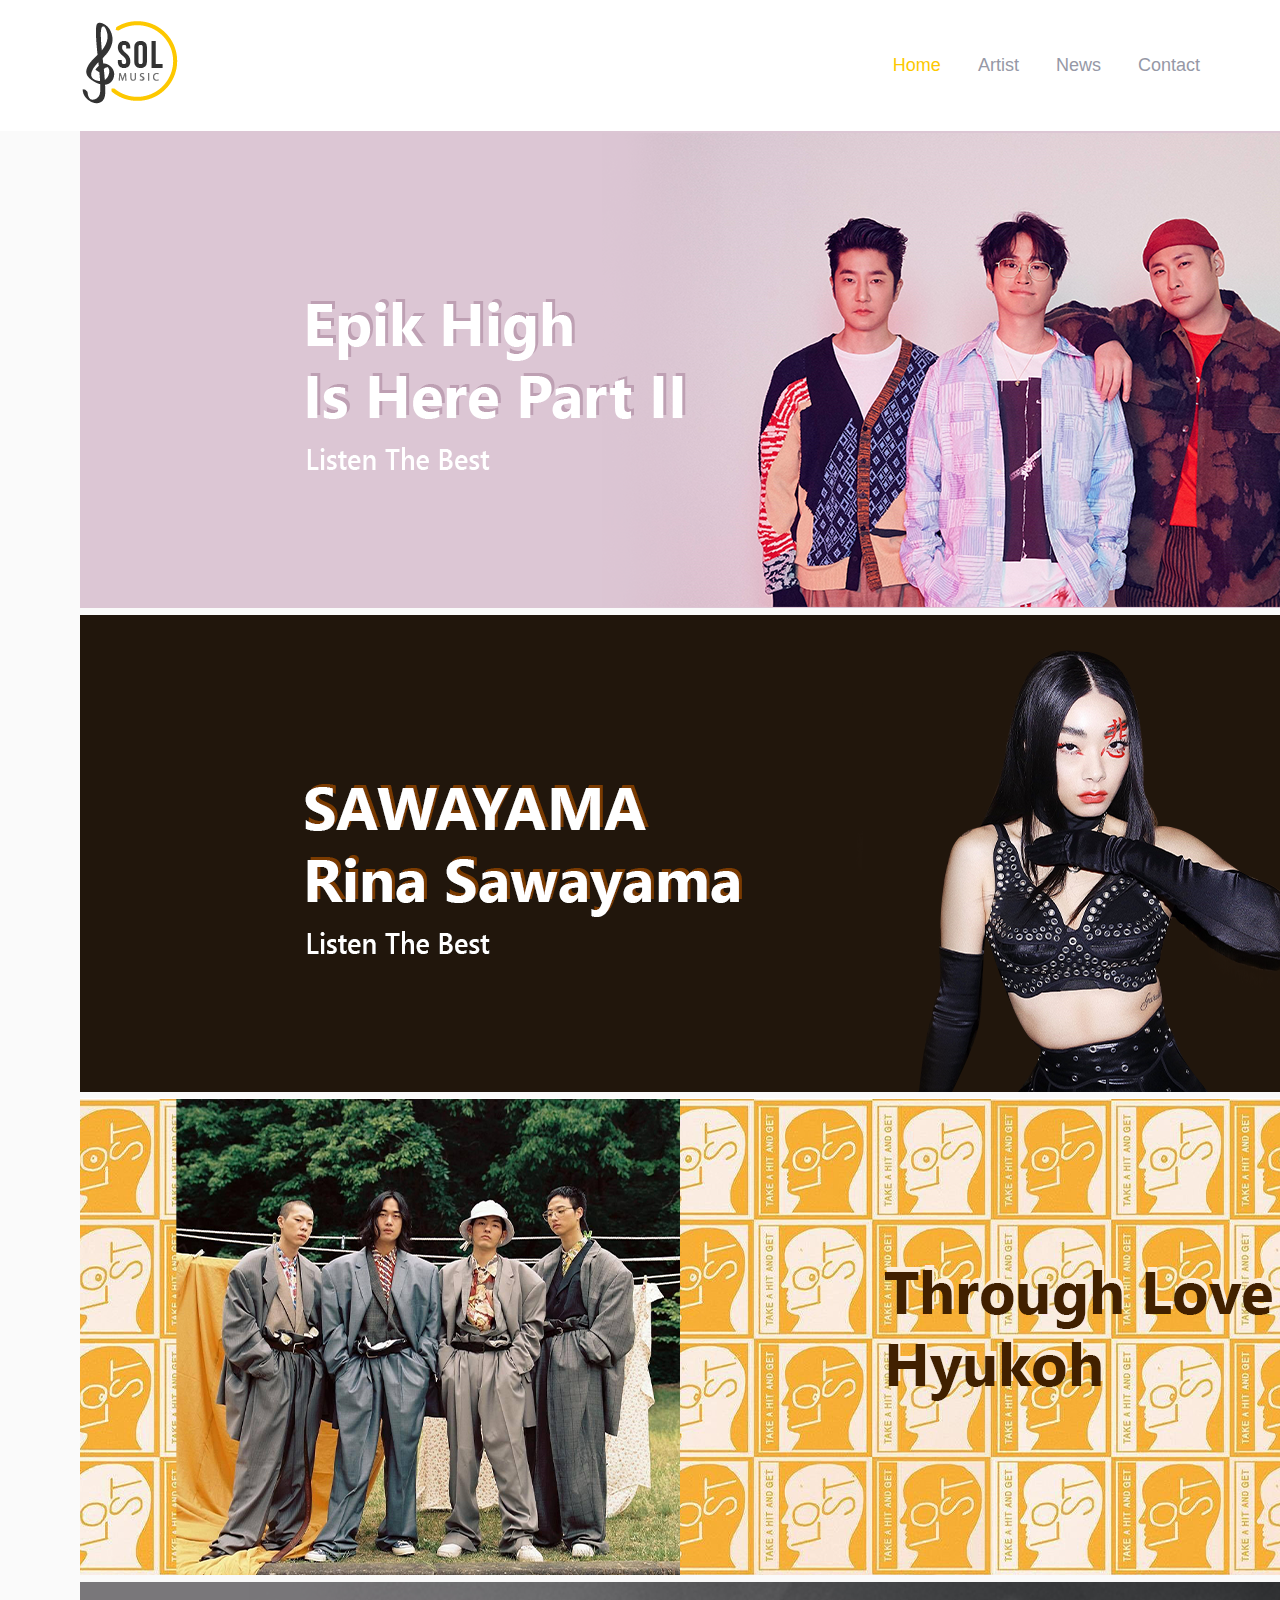
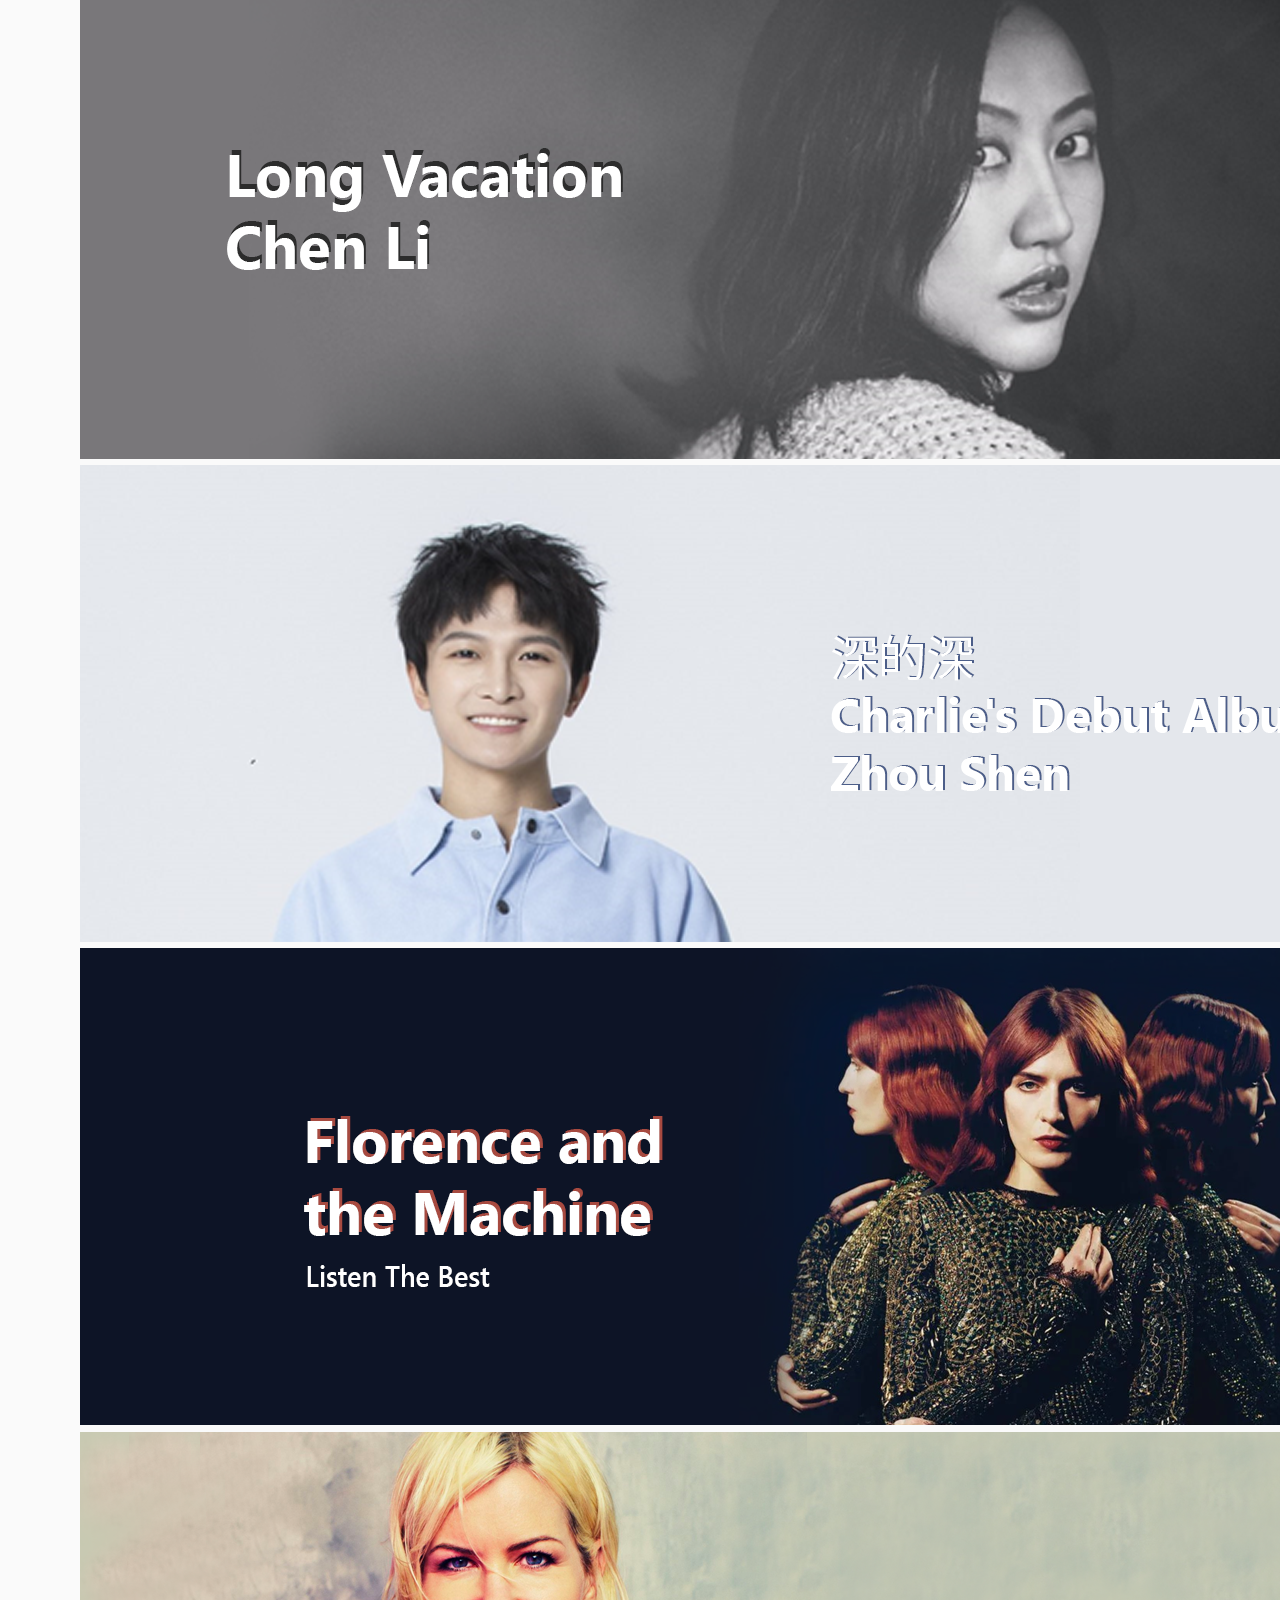
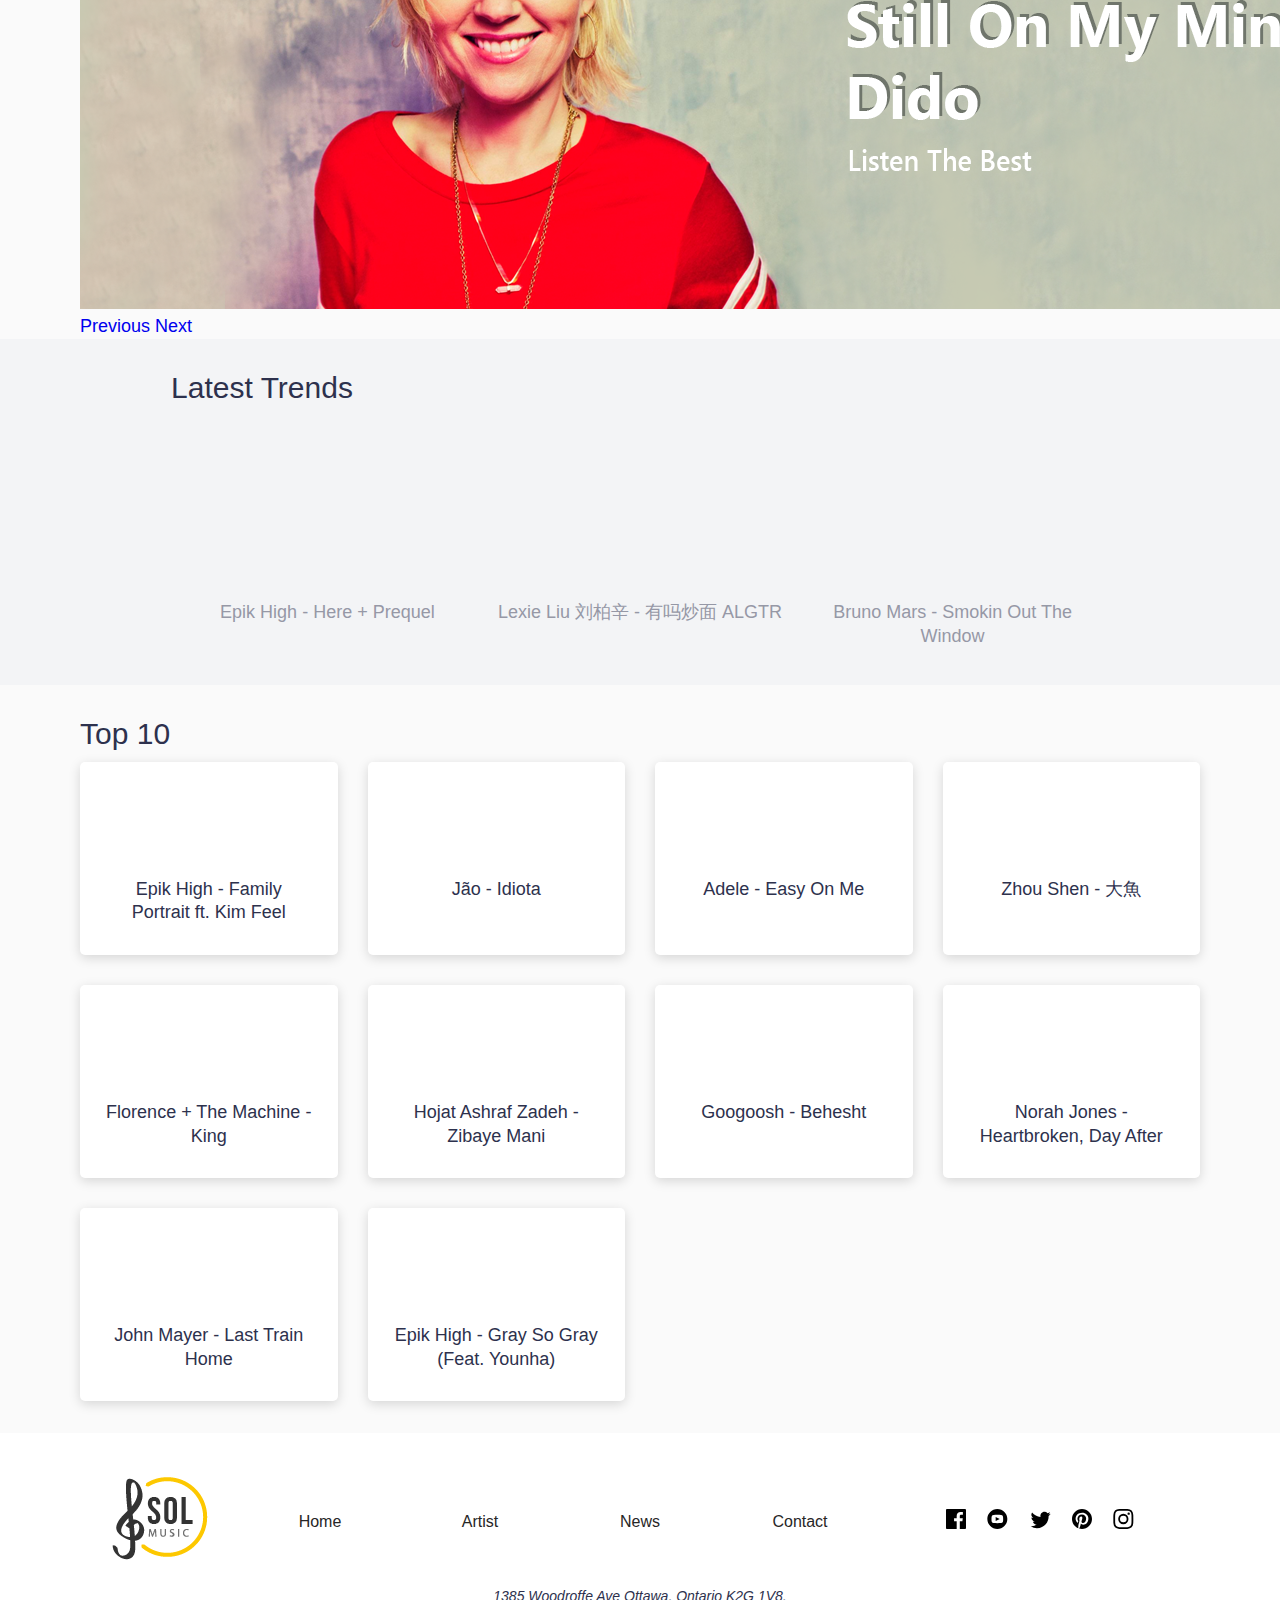
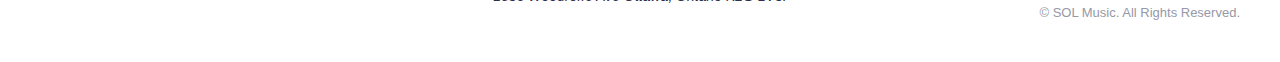
<file: SOL Music/index.html>
<!DOCTYPE html>
<html lang="en">
  <head>
    <meta charset="UTF-8" />
    <meta name="viewport" content="width=device-width, initial-scale=1.0" />
    <!-- displays site properly based on user's device -->

    <link rel="icon" type="image/png" sizes="32x32" href="images/brand-favicon.png"/>
    <link rel="stylesheet" href="styles.css" /> 
    
    <link href="https://fonts.googleapis.com/css2?family=Public+Sans:wght@300;400&display=swap" rel="stylesheet"/>
    <link rel="stylesheet" href="https://cdn.jsdelivr.net/npm/bootstrap@4.1.3/dist/css/bootstrap.min.css" integrity="sha384-MCw98/SFnGE8fJT3GXwEOngsV7Zt27NXFoaoApmYm81iuXoPkFOJwJ8ERdknLPMO" crossorigin="anonymous">
    
    <script src="https://code.jquery.com/jquery-3.3.1.slim.min.js" integrity="sha384-q8i/X+965DzO0rT7abK41JStQIAqVgRVzpbzo5smXKp4YfRvH+8abtTE1Pi6jizo" crossorigin="anonymous"></script>
    <script src="https://cdn.jsdelivr.net/npm/popper.js@1.14.3/dist/umd/popper.min.js" integrity="sha384-ZMP7rVo3mIykV+2+9J3UJ46jBk0WLaUAdn689aCwoqbBJiSnjAK/l8WvCWPIPm49" crossorigin="anonymous"></script>
    <script src="https://cdn.jsdelivr.net/npm/bootstrap@4.1.3/dist/js/bootstrap.min.js" integrity="sha384-ChfqqxuZUCnJSK3+MXmPNIyE6ZbWh2IMqE241rYiqJxyMiZ6OW/JmZQ5stwEULTy" crossorigin="anonymous"></script>
    <title>SOL Music</title>
  </head>
  <body>
    <header class="header">
      <div class="overlay has-fade"></div>

      <nav class="container container--pall flex flex-jc-sb flex-ai-c">
        <a href="/" class="header__logo">
          <img src="images/Brand.png" alt="Sol_music" />
        </a>

        <!-- mobile hamburger button -->
        <a id="btnHamburger" href="#" class="header__toggle hide-for-desktop">
          <span></span>
          <span></span>
          <span></span>
        </a>

        <div class="header__links hide-for-mobile">
          <a class="select-color" href="index.html" >Home</a>
          <a href="artists.html" >Artist</a>
          <a href="news.html">News</a>
          <a href="contact.html">Contact</a>
        </div>
      </nav>

      <div class="header__menu has-fade">
        <a href="index.html">Home</a>
        <a href="artists.html">Artist</a>
        <a href="news.html">News</a>
        <a href="contact.html">Contact</a>
      </div>
    </header>

    
      <!-- start carousel -->
      <section class="carousel hide-for-mobile">
        <div class="container">
          <div id="carouselExampleIndicators" class="carousel slide" data-ride="carousel">
            <div class="carousel-inner">
              <div class="carousel-item active">
                <img class="d-block w-100" src="images/Artboard 1.png" alt="First Banner">
              </div>
              <div class="carousel-item">
                <img class="d-block w-100" src="images/Artboard 2.png" alt="Second Banner">
              </div>
              <div class="carousel-item">
                <img class="d-block w-100" src="images/Artboard 3.png" alt="Third Banner">
              </div>
              <div class="carousel-item">
                <img class="d-block w-100" src="images/Artboard 6.png" alt="Fourth Banner">
              </div>
              <div class="carousel-item">
                <img class="d-block w-100" src="images/Artboard 7.png" alt="Fourth Banner">
              </div>
              <div class="carousel-item">
                <img class="d-block w-100" src="images/Artboard 8.png" alt="Fourth Banner">
              </div>
              <div class="carousel-item">
                <img class="d-block w-100" src="images/Artboard 9.png" alt="Fourth Banner">
              </div>
            </div>
            <a class="carousel-control-prev" href="#carouselExampleIndicators" role="button" data-slide="prev">
              <span class="carousel-control-prev-icon" aria-hidden="true"></span>
              <span class="sr-only">Previous</span>
            </a>
            <a class="carousel-control-next" href="#carouselExampleIndicators" role="button" data-slide="next">
              <span class="carousel-control-next-icon" aria-hidden="true"></span>
              <span class="sr-only">Next</span>
            </a>
          </div>
        </div>
      </section>

      <section class="carousel hide-for-desktop">
        <div class="container">
          <div id="carouselExampleIndicators" class="carousel slide" data-ride="carousel">
            <div class="carousel-inner">
              <div class="carousel-item active">
                <img class="d-block w-100" src="images/carsousel_mobile/Artboard  (1).png" alt="First Banner">
              </div>
              <div class="carousel-item">
                <img class="d-block w-100" src="images/carsousel_mobile/Artboard  (2).png" alt="Second Banner">
              </div>
              <div class="carousel-item">
                <img class="d-block w-100" src="images/carsousel_mobile/Artboard  (3).png" alt="Third Banner">
              </div>
              <div class="carousel-item">
                <img class="d-block w-100" src="images/carsousel_mobile/Artboard  (4).png" alt="Fourth Banner">
              </div>
              <div class="carousel-item">
                <img class="d-block w-100" src="images/carsousel_mobile/Artboard  (5).png" alt="Fourth Banner">
              </div>
              <div class="carousel-item">
                <img class="d-block w-100" src="images/carsousel_mobile/Artboard  (6).png" alt="Fourth Banner">
              </div>
              <div class="carousel-item">
                <img class="d-block w-100" src="images/carsousel_mobile/Artboard  (7).png" alt="Fourth Banner">
              </div>
              <div class="carousel-item">
                <img class="d-block w-100" src="images/carsousel_mobile/Artboard  (8).png" alt="Fourth Banner">
              </div>
            </div>
            </a>
          </div>
        </div>
      </section>

    <main>
      <!-- start latest trends -->
      <section class="videos">
        <div class="container container--pall">
          <div class="video__intro">
            <h2 class="section-title">Latest Trends</h2>
          </div>
          <div class="video__grid">
            <div class="video__item">
              <iframe width="300" height="175" src="https://www.youtube.com/embed/juG3PBxrsfM" title="YouTube video player" frameborder="0" allow="accelerometer; autoplay; clipboard-write; encrypted-media; gyroscope; picture-in-picture" allowfullscreen></iframe>
              <div class="video__title">Epik High - Here + Prequel</div>
            </div>
            <div class="video__item">
              <iframe width="300" height="175" src="https://www.youtube.com/embed/c8IUg3oNIco" title="YouTube video player" frameborder="0" allow="accelerometer; autoplay; clipboard-write; encrypted-media; gyroscope; picture-in-picture" allowfullscreen></iframe>
              <div class="video__title">Lexie Liu 刘柏辛 - 有吗炒面 ALGTR </div>
            </div>
            <div class="video__item">
              <iframe width="300" height="175" src="https://www.youtube.com/embed/GG7fLOmlhYg" title="YouTube video player" frameborder="0" allow="accelerometer; autoplay; clipboard-write; encrypted-media; gyroscope; picture-in-picture" allowfullscreen></iframe>
              <div class="video__title">Bruno Mars - Smokin Out The Window </div>
            </div>
          </div>
        </div>
      </section>

      <!-- start Top 10 -->
      <section class="songs">
        <div class="container container--pall">
          <h2 class="section-title">Top 10</h2>
          <div class="song__grid">
            <div class="song__item">
              <iframe src="https://open.spotify.com/embed/track/4nF3APHarLJHV3igGVgTUJ?utm_source=generator&theme=0" width="100%" height="80" frameBorder="0" allowfullscreen="" allow="autoplay; clipboard-write; encrypted-media; fullscreen; picture-in-picture"></iframe>
              <div class="song_title"> 
                Epik High - Family Portrait ft. Kim Feel
              </div>
            </div>

            <div class="song__item">
              <iframe src="https://open.spotify.com/embed/track/6EDj1nbl9wo6ivGI1t59G4?utm_source=generator&theme=0" width="100%" height="80" frameBorder="0" allowfullscreen="" allow="autoplay; clipboard-write; encrypted-media; fullscreen; picture-in-picture"></iframe>
              <div class="song_title">
                Jão - Idiota
              </div>
            </div>

            <div class="song__item">
              <iframe src="https://open.spotify.com/embed/track/46IZ0fSY2mpAiktS3KOqds?utm_source=generator&theme=0" width="100%" height="80" frameBorder="0" allowfullscreen="" allow="autoplay; clipboard-write; encrypted-media; fullscreen; picture-in-picture"></iframe>
              <div class="song_title">
                Adele - Easy On Me
              </div>
            </div>

            <div class="song__item">
              <iframe src="https://open.spotify.com/embed/track/0FfdtQrD9kT42o6Anv4uDn?utm_source=generator&theme=0" width="100%" height="80" frameBorder="0" allowfullscreen="" allow="autoplay; clipboard-write; encrypted-media; fullscreen; picture-in-picture"></iframe>
              <div class="song_title">
                Zhou Shen - 大魚

              </div>
            </div>

            <div class="song__item">
              <iframe src="https://open.spotify.com/embed/track/1VSngtLdJhrlfHkLxTyOXK?utm_source=generator&theme=0" width="100%" height="80" frameBorder="0" allowfullscreen="" allow="autoplay; clipboard-write; encrypted-media; fullscreen; picture-in-picture"></iframe>
              <div class="song_title">
                Florence + The Machine - King
              </div>
            </div>

            <div class="song__item">
              <iframe src="https://open.spotify.com/embed/track/27Udy3xumrvx0BWgzCVZAS?utm_source=generator&theme=0" width="100%" height="80" frameBorder="0" allowfullscreen="" allow="autoplay; clipboard-write; encrypted-media; fullscreen; picture-in-picture"></iframe>
              <div class="song_title">
                Hojat Ashraf Zadeh - Zibaye Mani
              </div>
            </div>

            <div class="song__item">
              <iframe src="https://open.spotify.com/embed/track/13FJ0Sj5bAEpvbtEDaFFDc?utm_source=generator&theme=0" width="100%" height="80" frameBorder="0" allowfullscreen="" allow="autoplay; clipboard-write; encrypted-media; fullscreen; picture-in-picture"></iframe>
              <div class="song_title">
                Googoosh - Behesht
              </div>
            </div>

            <div class="song__item">
              <iframe src="https://open.spotify.com/embed/track/37E7XNvTdU4s5Pw1AjEpuA?utm_source=generator&theme=0" width="100%" height="80" frameBorder="0" allowfullscreen="" allow="autoplay; clipboard-write; encrypted-media; fullscreen; picture-in-picture"></iframe>
              <div class="song_title">
                Norah Jones - Heartbroken, Day After
              </div>
            </div>

            <div class="song__item">
              <iframe src="https://open.spotify.com/embed/track/0tgBtQ0ISnMQOKorrN9HLX?utm_source=generator&theme=0" width="100%" height="80" frameBorder="0" allowfullscreen="" allow="autoplay; clipboard-write; encrypted-media; fullscreen; picture-in-picture"></iframe>
              <div class="song_title">
                John Mayer - Last Train Home
              </div>
            </div>

            <div class="song__item">
              <iframe src="https://open.spotify.com/embed/track/6A4iYPzPVM4OSjIMgxMYnY?utm_source=generator&theme=0" width="100%" height="80" frameBorder="0" allowfullscreen="" allow="autoplay; clipboard-write; encrypted-media; fullscreen; picture-in-picture"></iframe>
              <div class="song_title">
                Epik High - Gray So Gray (Feat. Younha)
              </div>
            </div>
          </div>
        </div>
      </section>
    </main>

    <footer class="footer">
      <div class="container">
        <a class="footer__logo" href="#">
          <img src="images/Brand.png" />
        </a>

        <div class="footer__social">
          <a href="#">
            <svg xmlns="http://www.w3.org/2000/svg" width="20" height="20">
              <title>Facebook</title>
              <path
                fill="#000"
                d="M18.896 0H1.104C.494 0 0 .494 0 1.104v17.793C0 19.506.494 20 1.104 20h9.58v-7.745H8.076V9.237h2.606V7.01c0-2.583 1.578-3.99 3.883-3.99 1.104 0 2.052.082 2.329.119v2.7h-1.598c-1.254 0-1.496.597-1.496 1.47v1.928h2.989l-.39 3.018h-2.6V20h5.098c.608 0 1.102-.494 1.102-1.104V1.104C20 .494 19.506 0 18.896 0z"
              />
            </svg>
          </a>
          <a href="#">
            <svg xmlns="http://www.w3.org/2000/svg" width="21" height="20">
              <title>YouTube</title>
              <path
                fill="#000"
                d="M10.333 0c-5.522 0-10 4.478-10 10 0 5.523 4.478 10 10 10 5.523 0 10-4.477 10-10 0-5.522-4.477-10-10-10zm3.701 14.077c-1.752.12-5.653.12-7.402 0C4.735 13.947 4.514 13.018 4.5 10c.014-3.024.237-3.947 2.132-4.077 1.749-.12 5.651-.12 7.402 0 1.898.13 2.118 1.059 2.133 4.077-.015 3.024-.238 3.947-2.133 4.077zM8.667 8.048l4.097 1.949-4.097 1.955V8.048z"
              />
            </svg>
          </a>
          <a href="#">
            <svg xmlns="http://www.w3.org/2000/svg" width="21" height="18">
              <title>Twitter</title>
              <path
                fill="#000"
                d="M20.667 2.797a8.192 8.192 0 01-2.357.646 4.11 4.11 0 001.804-2.27 8.22 8.22 0 01-2.606.996A4.096 4.096 0 0014.513.873c-2.649 0-4.595 2.472-3.997 5.038a11.648 11.648 0 01-8.457-4.287 4.109 4.109 0 001.27 5.478A4.086 4.086 0 011.47 6.59c-.045 1.901 1.317 3.68 3.29 4.075a4.113 4.113 0 01-1.853.07 4.106 4.106 0 003.834 2.85 8.25 8.25 0 01-6.075 1.7 11.616 11.616 0 006.29 1.843c7.618 0 11.922-6.434 11.662-12.205a8.354 8.354 0 002.048-2.124z"
              />
            </svg>
          </a>
          <a href="#">
            <svg xmlns="http://www.w3.org/2000/svg" width="20" height="20">
              <title>Pinterest</title>
              <path
                fill="#000"
                d="M10 0C4.478 0 0 4.477 0 10c0 4.237 2.636 7.855 6.356 9.312-.088-.791-.167-2.005.035-2.868.182-.78 1.172-4.97 1.172-4.97s-.299-.6-.299-1.486c0-1.39.806-2.428 1.81-2.428.852 0 1.264.64 1.264 1.408 0 .858-.545 2.14-.828 3.33-.236.995.5 1.807 1.48 1.807 1.778 0 3.144-1.874 3.144-4.58 0-2.393-1.72-4.068-4.177-4.068-2.845 0-4.515 2.135-4.515 4.34 0 .859.331 1.781.745 2.281a.3.3 0 01.069.288l-.278 1.133c-.044.183-.145.223-.335.134-1.249-.581-2.03-2.407-2.03-3.874 0-3.154 2.292-6.052 6.608-6.052 3.469 0 6.165 2.473 6.165 5.776 0 3.447-2.173 6.22-5.19 6.22-1.013 0-1.965-.525-2.291-1.148l-.623 2.378c-.226.869-.835 1.958-1.244 2.621.937.29 1.931.446 2.962.446 5.522 0 10-4.477 10-10S15.522 0 10 0z"
              />
            </svg>
          </a>
          <a href="#">
            <svg xmlns="http://www.w3.org/2000/svg" width="21" height="20">
              <title>Instagram</title>
              <path
                fill="#000"
                d="M10.333 1.802c2.67 0 2.987.01 4.042.059 2.71.123 3.976 1.409 4.1 4.099.048 1.054.057 1.37.057 4.04 0 2.672-.01 2.988-.058 4.042-.124 2.687-1.386 3.975-4.099 4.099-1.055.048-1.37.058-4.042.058-2.67 0-2.986-.01-4.04-.058-2.717-.124-3.976-1.416-4.1-4.1-.048-1.054-.058-1.37-.058-4.041 0-2.67.01-2.986.058-4.04.124-2.69 1.387-3.977 4.1-4.1 1.054-.048 1.37-.058 4.04-.058zm0-1.802C7.618 0 7.278.012 6.211.06 2.579.227.56 2.242.394 5.877.345 6.944.334 7.284.334 10s.011 3.057.06 4.123c.166 3.632 2.181 5.65 5.816 5.817 1.068.048 1.408.06 4.123.06 2.716 0 3.057-.012 4.124-.06 3.628-.167 5.651-2.182 5.816-5.817.049-1.066.06-1.407.06-4.123s-.011-3.056-.06-4.122C20.11 2.249 18.093.228 14.458.06 13.39.01 13.049 0 10.333 0zm0 4.865a5.135 5.135 0 100 10.27 5.135 5.135 0 000-10.27zm0 8.468a3.333 3.333 0 110-6.666 3.333 3.333 0 010 6.666zm5.339-9.87a1.2 1.2 0 10-.001 2.4 1.2 1.2 0 000-2.4z"
              />
            </svg>
          </a>
        </div>

        <div class="footer__links col1">
          <a href="index.html">Home</a>
        </div>
        <div class="footer__links col2">
          <a href="artists.html">Artist</a>
        </div>
        <div class="footer__links col3">
          <a href="news.html">News</a>
        </div>
        <div class="footer__links col4">
          <a href="contact.html">Contact</a>
        </div>
      </div>
      <div class="attribution">
        <address>1385 Woodroffe Ave
          Ottawa, Ontario
          K2G 1V8.
        </address>
        <div class="footer__copyright">
          &copy; SOL Music. All Rights Reserved.
        </div>
      </div>
    </footer>

    <script src="script.js"></script>
  </body>
</html>
</file>
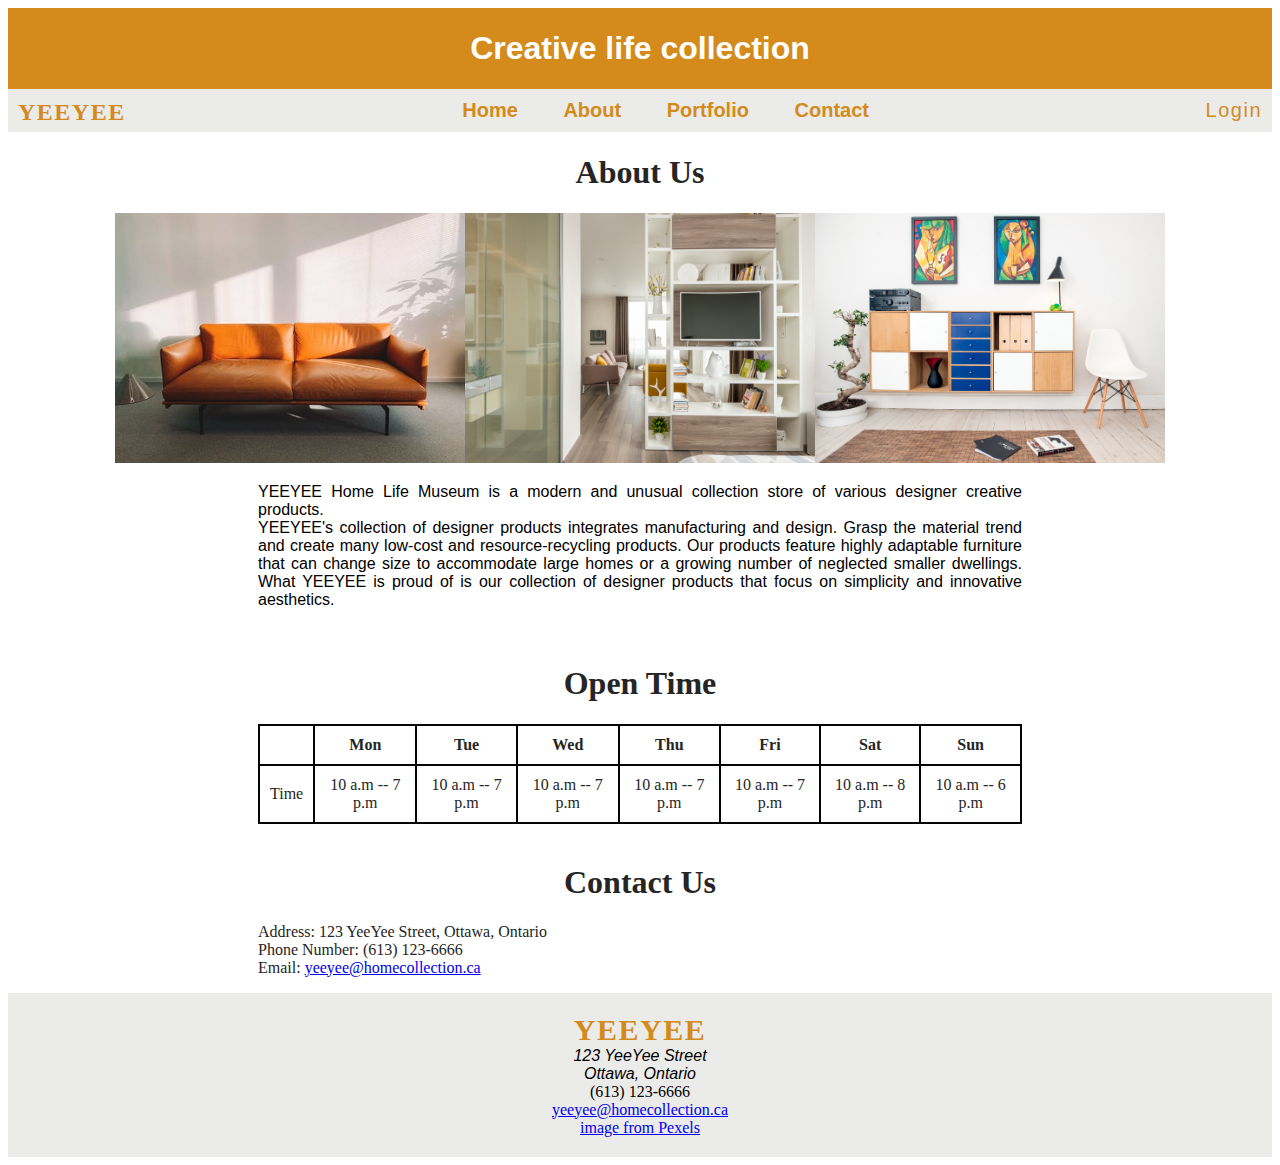
<file: Home Collection Store/about.html>
<!DOCTYPE html>
<html lang="en">
<head>
    <meta charset="UTF-8">
    <meta http-equiv="X-UA-Compatible" content="IE=edge">
    <meta name="viewport" content="width=device-width, initial-scale=1.0">
    <meta name="author" content="Tian Qi">
    <meta name="email" content="qi000027@algonquinlive.com">
    <title>Home Collecetion</title>
    <link href="about.css" rel="stylesheet" />
</head>
<body>
    <!-- start navigation bar -->
    <header class="header_section">
        <div class="head">
            <h1>
                Creative life collection
            </h1>
        </div>
        <div class="head_container">
            <nav>
                <a class="brand" href="home.html"> YeeYee </a>
            
                <a class="nav-link" href="home.html"> Home </a>
                
                <a class="nav-link" href="about.html"> About </a>
            
                <a class="nav-link" href="portfolio.html"> Portfolio </a>
            
                <a class="nav-link" href="about.html#contact_us"> Contact </a>
                
                <a class="login" href="login.html"> Login </a>
            </nav>
        </div>
    </header>

    <!-- about us -->
    <div class="about">
        <h1>
            About Us
        </h1>
        <div class="container3">
            <div class="sofa_new" >
                <img id="sofa_new" src="images/sofa.jpeg" alt="sofa_new"> 
            </div>
            
            <div class="shelf" >
                <img id="shelf" src="images/living room shelf.jpg" alt="shelf"> 
            </div>
            
            <div class="shelf2" >
                <img id="shelf2" src="images/shelf2.jpg" alt="shelf2"> 
            </div>
    
        </div>
    </div>
    <div class="about_us">
        <p>
            YEEYEE Home Life Museum is a modern and unusual collection store of various designer creative products.
            <br>
            YEEYEE's collection of designer products integrates manufacturing and design. Grasp the material trend and create many low-cost and resource-recycling products. Our products feature highly adaptable furniture that can change size to accommodate large homes or a growing number of neglected smaller dwellings. What YEEYEE is proud of is our collection of designer products that focus on simplicity and innovative aesthetics.
        </p>
    </div>
    <br>
    <div class="open_time">
        <h1>
            Open Time
        </h1>
        <table id="table">
            <tr>
                <th></th>
                <th>Mon</th>
                <th>Tue</th>
                <th>Wed</th>
                <th>Thu</th>
                <th>Fri</th>
                <th>Sat</th>
                <th>Sun</th>
            </tr>
          
            <tr>
                <td>Time</td>
                <td>10 a.m -- 7 p.m</td>
                <td>10 a.m -- 7 p.m</td>
                <td>10 a.m -- 7 p.m</td>
                <td>10 a.m -- 7 p.m</td>
                <td>10 a.m -- 7 p.m</td>
                <td>10 a.m -- 8 p.m</td>
                <td>10 a.m -- 6 p.m</td>
            </tr>
        </table>
    </div>
    <br>
    <div class="contact_us">
        <h1>
            Contact Us
        </h1>
        <p id="contact_us">
            Address: 123 YeeYee Street, Ottawa, Ontario <br>
            Phone Number: (613) 123-6666<br>
            Email: <a href="mailto:fluffyfriends@catdaycare.ca?subject=inquiry%20from%20website">yeeyee@homecollection.ca</a>  
        </p> 
    </div>
    <!-- footer -->
    <footer id="footer">
        <div>
            <a class="footer_brand" href="Home.html"> YeeYee </a>  
        </div>
        <address>
            123 YeeYee Street<br>
            Ottawa, Ontario
        </address>
            (613) 123-6666<br>
            <a href="mailto:fluffyfriends@catdaycare.ca?subject=inquiry%20from%20website">
                yeeyee@homecollection.ca</a>    
        <div class="link">
            <a href="https://www.pexels.com/">
                image from Pexels</a>
        </div>
    </footer>
</body>
</html>
</file>
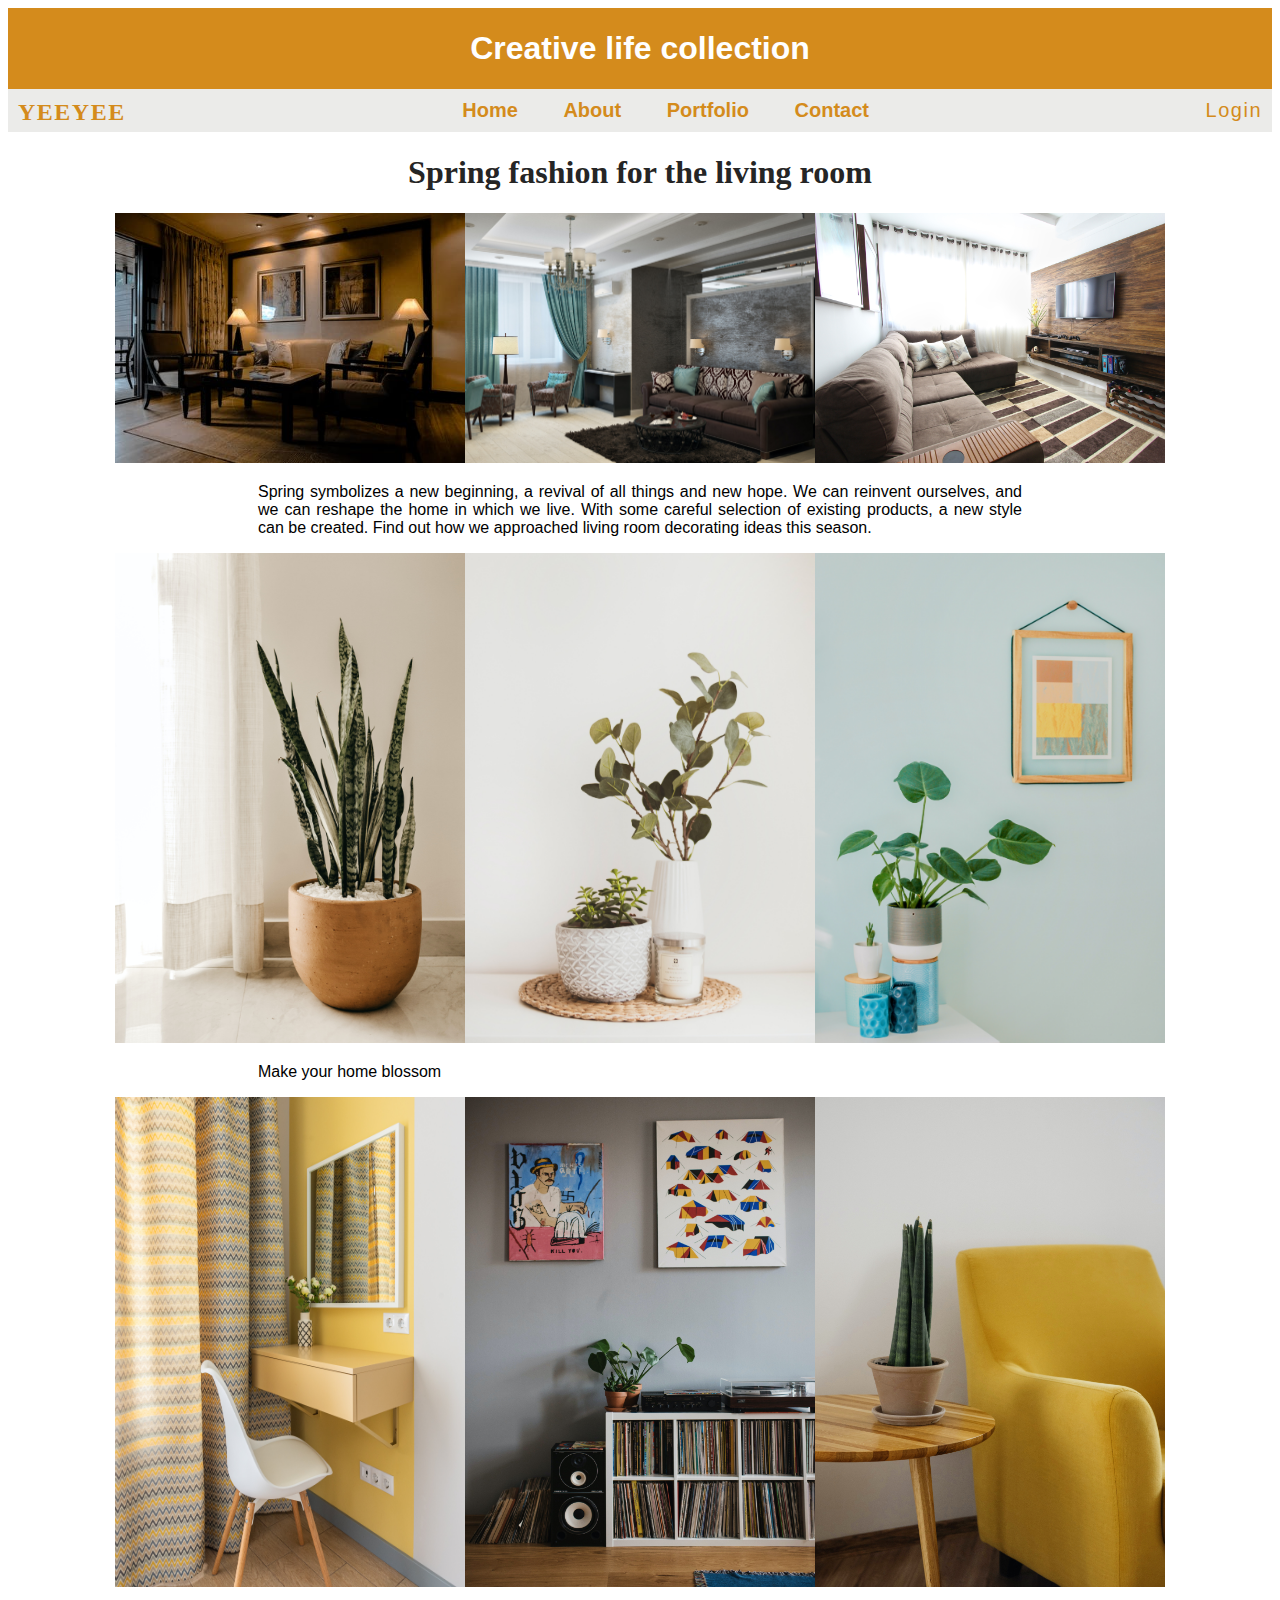
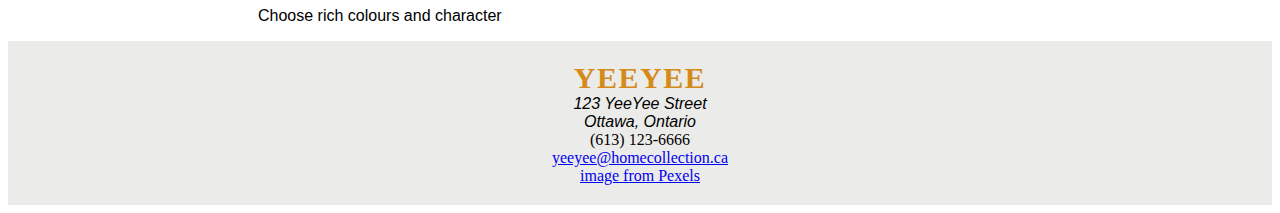
<file: Home Collection Store/leastTrends.html>
<!DOCTYPE html>
<html lang="en">
<head>
    <meta charset="UTF-8">
    <meta http-equiv="X-UA-Compatible" content="IE=edge">
    <meta name="viewport" content="width=device-width, initial-scale=1.0">
    <meta name="author" content="Tian Qi">
    <meta name="email" content="qi000027@algonquinlive.com">
    <title>Home Collecetion</title>
    <link href="leastTrend.css" rel="stylesheet" />
</head>
<body>
    <!-- start navigation bar -->
    <header class="header_section">
        <div class="head">
            <h1>
                Creative life collection
            </h1>
        </div>
        <div class="head_container">
            <nav>
                <a class="brand" href="home.html"> YeeYee </a>
            
                <a class="nav-link" href="home.html"> Home </a>
                
                <a class="nav-link" href="about.html"> About </a>
            
                <a class="nav-link" href="portfolio.html"> Portfolio </a>
            
                <a class="nav-link" href="about.html#contact_us"> Contact </a>
                
                <a class="login" href="login.html"> Login </a>
            </nav>
        </div>
    </header>
    <!-- start Trends Text -->
    <div class="about">
        <h1>
            Spring fashion for the living room
        </h1>
        <div class="container3">
            <div class="sofa_new" >
                <img id="sofa_new" src="images/living_room.jpeg" alt="sofa_new"> 
            </div>
            
            <div class="shelf" >
                <img id="shelf" src="images/living_room3.jpg" alt="shelf"> 
            </div>
            
            <div class="shelf2" >
                <img id="shelf2" src="images/11.jpg" alt="shelf2"> 
            </div>
    
        </div>
    </div>
    <div class="about_us">
        <p>
            Spring symbolizes a new beginning, a revival of all things and new hope. We can reinvent ourselves, and we can reshape the home in which we live. With some careful selection of existing products, a new style can be created. Find out how we approached living room decorating ideas this season.
        </p>
    </div>
    <div class="container2">
        <div class="bed_room" >
            <img id="bed_room" src="images/plants (5).jpg" alt="bed_room"> 
        </div>
        
        <div class="reading_area" >
            <img id="reading_area" src="images/plants (1).jpg" alt="reading_area"> 
        </div>
        
        <div class="dinning_room" >
            <img id="dinning_room" src="images/plants (3).jpg" alt="dinning_room"> 
        </div>

    </div>
    <div class="about_us">
        <p>
            Make your home blossom 
        </p>
    </div>
    
    <div class="container2">
        <div class="bed_room" >
            <img id="bed_room" src="images/color (1).jpg" alt="bed_room"> 
        </div>
        
        <div class="reading_area" >
            <img id="reading_area" src="images/color (2).jpg" alt="reading_area"> 
        </div>
        
        <div class="dinning_room" >
            <img id="dinning_room" src="images/color (3).jpg" alt="dinning_room"> 
        </div>
    </div>
    <div class="about_us">
        <p>
            Choose rich colours and character
        </p>
    </div>
    <!-- footer -->
    <footer id="footer">
        <div>
            <a class="footer_brand" href="Home.html"> YeeYee </a>  
        </div>
        <address>
            123 YeeYee Street<br>
            Ottawa, Ontario
        </address>
            (613) 123-6666<br>
            <a href="mailto:fluffyfriends@catdaycare.ca?subject=inquiry%20from%20website">
                yeeyee@homecollection.ca</a>    
        <div class="link">
            <a href="https://www.pexels.com/">
                image from Pexels</a>
        </div> 
    </footer>
</body>
</html>
</file>
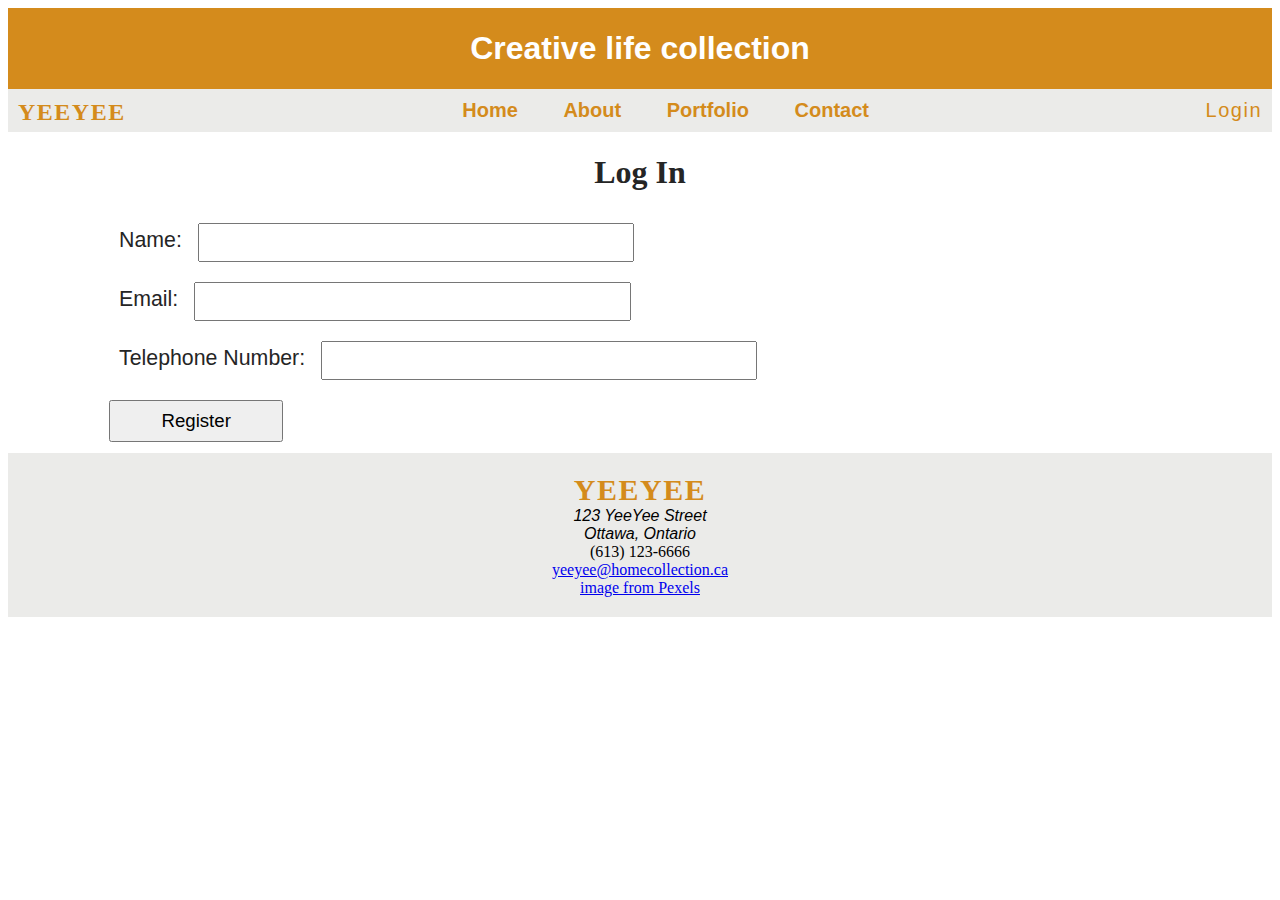
<file: Home Collection Store/login.html>
<!DOCTYPE html>
<html lang="en">
<head>
    <meta charset="UTF-8">
    <meta http-equiv="X-UA-Compatible" content="IE=edge">
    <meta name="viewport" content="width=device-width, initial-scale=1.0">
    <meta name="author" content="Tian Qi">
    <meta name="email" content="qi000027@algonquinlive.com">
    <title>Home Collecetion</title>
    <link href="login.css" rel="stylesheet" />
</head>
<body>
    <!-- start navigation bar -->
    <header class="header_section">
        <div class="head">
            <h1>
                Creative life collection
            </h1>
        </div>
        <div class="head_container">
            <nav>
                <a class="brand" href="home.html"> YeeYee </a>
            
                <a class="nav-link" href="home.html"> Home </a>
                
                <a class="nav-link" href="about.html"> About </a>
            
                <a class="nav-link" href="portfolio.html"> Portfolio </a>
            
                <a class="nav-link" href="about.html#contact_us"> Contact </a>
                
                <a class="login" href="login.html"> Login </a>
            </nav>
        </div>
    </header>

   <!-- Login form -->
    <div class="about">
        <h1>
            Log In
        </h1>
        <section>  
            <form action="index.html">
                <label for="name">Name: </label>
                <input type="text" name="catName" id="name"><br> 
                <label for="email">Email: </label>
                <input type="text" email="email" id="email"><br>
                <label for="telephone_number">Telephone Number: </label>
                <input type="text" telephone_number="telephone_number" id="telephone_number"><br>
                <button  href="login.html">Register</button>
            </form>
        </section>
    </div>
       
    <!-- footer -->
    <footer id="footer">
        <div>
            <a class="footer_brand" href="Home.html"> YeeYee </a>  
        </div>
        <address>
            123 YeeYee Street<br>
            Ottawa, Ontario
        </address>
            (613) 123-6666<br>
            <a href="mailto:fluffyfriends@catdaycare.ca?subject=inquiry%20from%20website">
                yeeyee@homecollection.ca</a>    
        <div class="link">
            <a href="https://www.pexels.com/">
                image from Pexels</a>
        </div>
    </footer>
</body>
</html>
</file>
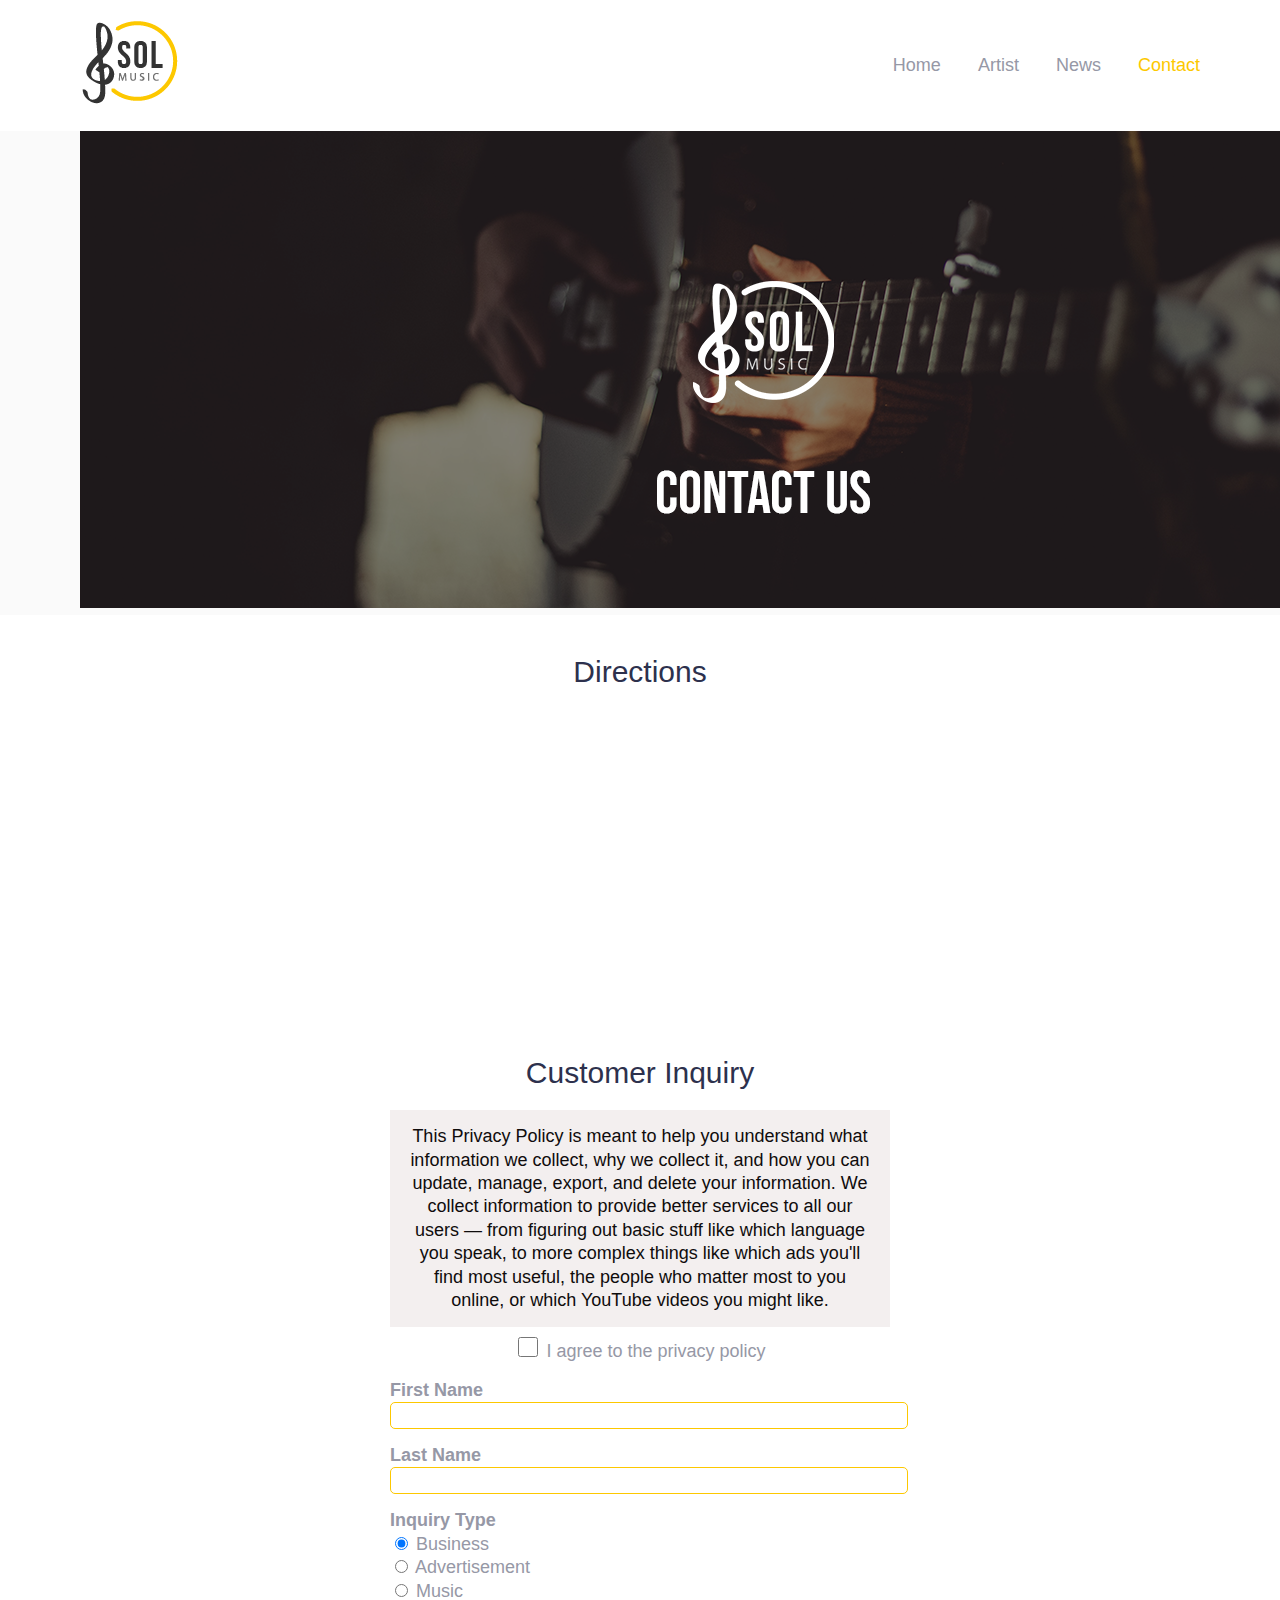
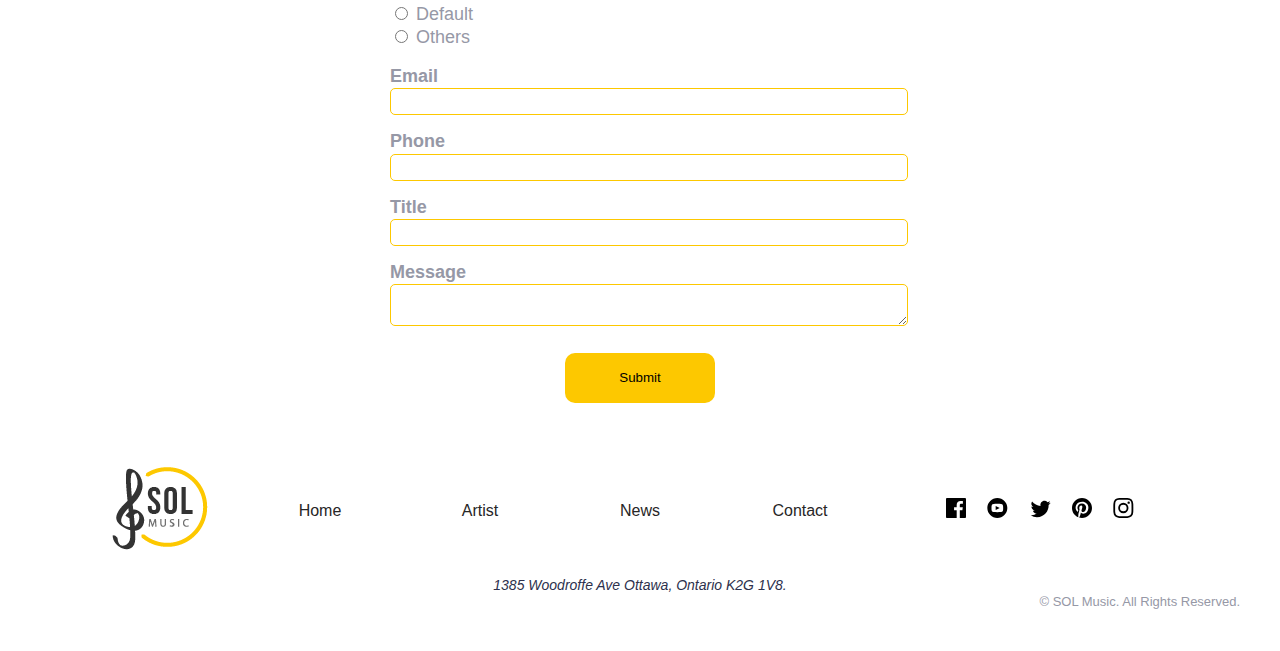
<file: SOL Music/contact.html>
<!DOCTYPE html>
<html lang="en">

<head>
  <meta charset="UTF-8" />
  <meta name="viewport" content="width=device-width, initial-scale=1.0" />
  <!-- displays site properly based on user's device -->

  <link rel="icon" type="image/png" sizes="32x32" href="images/brand-favicon.png" />
  <link rel="stylesheet" href="styles.css" />

  <link href="https://fonts.googleapis.com/css2?family=Public+Sans:wght@300;400&display=swap" rel="stylesheet" />
  <link rel="stylesheet" href="https://cdn.jsdelivr.net/npm/bootstrap@4.1.3/dist/css/bootstrap.min.css"
    integrity="sha384-MCw98/SFnGE8fJT3GXwEOngsV7Zt27NXFoaoApmYm81iuXoPkFOJwJ8ERdknLPMO" crossorigin="anonymous">

  <script src="https://code.jquery.com/jquery-3.3.1.slim.min.js"
    integrity="sha384-q8i/X+965DzO0rT7abK41JStQIAqVgRVzpbzo5smXKp4YfRvH+8abtTE1Pi6jizo"
    crossorigin="anonymous"></script>
  <script src="https://cdn.jsdelivr.net/npm/popper.js@1.14.3/dist/umd/popper.min.js"
    integrity="sha384-ZMP7rVo3mIykV+2+9J3UJ46jBk0WLaUAdn689aCwoqbBJiSnjAK/l8WvCWPIPm49"
    crossorigin="anonymous"></script>
  <script src="https://cdn.jsdelivr.net/npm/bootstrap@4.1.3/dist/js/bootstrap.min.js"
    integrity="sha384-ChfqqxuZUCnJSK3+MXmPNIyE6ZbWh2IMqE241rYiqJxyMiZ6OW/JmZQ5stwEULTy"
    crossorigin="anonymous"></script>
  <title>SOL Music</title>
</head>

<body>
  <header class="header">
    <div class="overlay has-fade"></div>

    <nav class="container container--pall flex flex-jc-sb flex-ai-c">
      <a href="/" class="header__logo">
        <img src="images/Brand.png" alt="Sol_music" />
      </a>

      <!-- mobile hamburger button -->
      <a id="btnHamburger" href="#" class="header__toggle hide-for-desktop">
        <span></span>
        <span></span>
        <span></span>
      </a>

      <div class="header__links hide-for-mobile">
        <a href="index.html">Home</a>
        <a href="artists.html">Artist</a>
        <a href="news.html">News</a>
        <a class="select-color" href="contact.html">Contact</a>
      </div>
    </nav>

    <div class="header__menu has-fade">
      <a href="index.html">Home</a>
      <a href="artists.html">Artist</a>
      <a href="news.html">News</a>
      <a href="contact.html">Contact</a>
    </div>
  </header>

  <!-- start poster -->
  <!-- Photo by Priscilla Du Preez on Unsplash (https://unsplash.com/photos/NEXmx_EI9j0) -->
  <section class="carousel hide-for-mobile">
    <div class="container">
      <div id="carouselExampleIndicators" class="carousel slide" data-ride="carousel">
        <div class="carousel-inner">
          <div class="carousel-item active">
            <img class="d-block w-100" src="images/Artboard contact.png" alt="contact">
          </div>
        </div>
      </div>
    </div>
  </section>

  <section class="carousel hide-for-desktop">
    <div class="container">
      <div id="carouselExampleIndicators" class="carousel slide" data-ride="carousel">
        <div class="carousel-inner">
          <div class="carousel-item active">
            <img class="d-block w-100" src="images/carsousel_mobile/contact.png" alt="contact">
          </div>
        </div>
      </div>
    </div>
  </section>

  <main>
    <section class="direction">
      <h2 class="section-title">Directions</h2>
      <iframe id="map"
        src="https://www.google.com/maps/embed?pb=!1m18!1m12!1m3!1d2803.944551804505!2d-75.75712548453915!3d45.34993154908199!2m3!1f0!2f0!3f0!3m2!1i1024!2i768!4f13.1!3m3!1m2!1s0x4cce0718cc4a6ad7%3A0xc6cc467725843e2b!2sAlgonquin%20College%20Ottawa%20Campus!5e0!3m2!1sen!2sca!4v1648883231799!5m2!1sen!2sca"
        width="600" height="450" style="border:0;" allowfullscreen="" loading="lazy"
        referrerpolicy="no-referrer-when-downgrade"></iframe>
    </section>

    <section class="profile-form">
      <div class="customer-inquery">
        <h2 class="section-title">Customer Inquiry</h2>
        <div class="div-customer-inquery">
          <!-- Take from Google's Privacy terms -->
          This Privacy Policy is meant to help you understand what information we collect, why we collect it, and how
          you can update, manage, export, and delete your information. We collect information to provide better services
          to all our users — from figuring out basic stuff like which language you speak, to more complex things like
          which ads you'll find most useful, the people who matter most to you online, or which YouTube videos you might
          like.
        </div>
        <input type="checkbox" id="privacyp" name="privacyp" />
        <label id="checkbox-label" for="privacyp">I agree to the privacy policy </label>
      </div>

      <form id="profileform" name="profileform" action="./contact.html" method="get">

        <label for="fName">First Name</label>
        <input type="text" id="fName" name="firstName">
        <span class="alert" id="fNameError">Please enter a first name.</span>

        <label for="lName">Last Name</label>
        <input type="text" id="lName" name="lastName">
        <span class="alert" id="lNameError"> Please enter a last name.</span>

        <div class="inquery-type">
          <label for="inquery">Inquiry Type</label>
          <label class="radio-inline">
            <input type="radio" id="bitem" name="fradio" checked /> Business</label>
          <label for="aitem" class="radio-inline">
            <input type="radio" id="aitem" name="fradio" value="" /> Advertisement</label>
          <label class="radio-inline">
            <input type="radio" id="mitem" name="fradio" value="" /> Music</label>
          <label class="radio-inline">
            <input type="radio" id="ditem" name="fradio" value="" /> Default</label>
          <label class="radio-inline">
            <input type="radio" id="oitem" name="fradio" value="" /> Others</label>
        </div>

        <label for="email">Email</label>
        <input type="text" id="email" name="email">
        <span class="alert" id="emailError">Please enter valid email.</span>

        <label for="phone">Phone</label>
        <input type="text" id="phone" name="phone">
        <span class="alert" id="phoneError">Please enter valid phone number.</span>

        <label for="title">Title</label>
        <input type="text" id="title" name="title">
        <span class="alert" id="titleError">Please enter a title.</span>

        <div class="div-message">
          <label id="label-message" for="message">Message</label>
          <textarea id="message" name="message"></textarea>
        </div>
        <span class="alert" id="messageError">Please enter a message.</span>

        <input type="submit" value="Submit" id="submit">
      </form>
    </section>
  </main>
  <footer class="footer">
    <div class="container">
      <a class="footer__logo" href="#">
        <img src="images/Brand.png" />
      </a>

      <div class="footer__social">
        <a href="#">
          <svg xmlns="http://www.w3.org/2000/svg" width="20" height="20">
            <title>Facebook</title>
            <path fill="#000"
              d="M18.896 0H1.104C.494 0 0 .494 0 1.104v17.793C0 19.506.494 20 1.104 20h9.58v-7.745H8.076V9.237h2.606V7.01c0-2.583 1.578-3.99 3.883-3.99 1.104 0 2.052.082 2.329.119v2.7h-1.598c-1.254 0-1.496.597-1.496 1.47v1.928h2.989l-.39 3.018h-2.6V20h5.098c.608 0 1.102-.494 1.102-1.104V1.104C20 .494 19.506 0 18.896 0z" />
          </svg>
        </a>
        <a href="#">
          <svg xmlns="http://www.w3.org/2000/svg" width="21" height="20">
            <title>YouTube</title>
            <path fill="#000"
              d="M10.333 0c-5.522 0-10 4.478-10 10 0 5.523 4.478 10 10 10 5.523 0 10-4.477 10-10 0-5.522-4.477-10-10-10zm3.701 14.077c-1.752.12-5.653.12-7.402 0C4.735 13.947 4.514 13.018 4.5 10c.014-3.024.237-3.947 2.132-4.077 1.749-.12 5.651-.12 7.402 0 1.898.13 2.118 1.059 2.133 4.077-.015 3.024-.238 3.947-2.133 4.077zM8.667 8.048l4.097 1.949-4.097 1.955V8.048z" />
          </svg>
        </a>
        <a href="#">
          <svg xmlns="http://www.w3.org/2000/svg" width="21" height="18">
            <title>Twitter</title>
            <path fill="#000"
              d="M20.667 2.797a8.192 8.192 0 01-2.357.646 4.11 4.11 0 001.804-2.27 8.22 8.22 0 01-2.606.996A4.096 4.096 0 0014.513.873c-2.649 0-4.595 2.472-3.997 5.038a11.648 11.648 0 01-8.457-4.287 4.109 4.109 0 001.27 5.478A4.086 4.086 0 011.47 6.59c-.045 1.901 1.317 3.68 3.29 4.075a4.113 4.113 0 01-1.853.07 4.106 4.106 0 003.834 2.85 8.25 8.25 0 01-6.075 1.7 11.616 11.616 0 006.29 1.843c7.618 0 11.922-6.434 11.662-12.205a8.354 8.354 0 002.048-2.124z" />
          </svg>
        </a>
        <a href="#">
          <svg xmlns="http://www.w3.org/2000/svg" width="20" height="20">
            <title>Pinterest</title>
            <path fill="#000"
              d="M10 0C4.478 0 0 4.477 0 10c0 4.237 2.636 7.855 6.356 9.312-.088-.791-.167-2.005.035-2.868.182-.78 1.172-4.97 1.172-4.97s-.299-.6-.299-1.486c0-1.39.806-2.428 1.81-2.428.852 0 1.264.64 1.264 1.408 0 .858-.545 2.14-.828 3.33-.236.995.5 1.807 1.48 1.807 1.778 0 3.144-1.874 3.144-4.58 0-2.393-1.72-4.068-4.177-4.068-2.845 0-4.515 2.135-4.515 4.34 0 .859.331 1.781.745 2.281a.3.3 0 01.069.288l-.278 1.133c-.044.183-.145.223-.335.134-1.249-.581-2.03-2.407-2.03-3.874 0-3.154 2.292-6.052 6.608-6.052 3.469 0 6.165 2.473 6.165 5.776 0 3.447-2.173 6.22-5.19 6.22-1.013 0-1.965-.525-2.291-1.148l-.623 2.378c-.226.869-.835 1.958-1.244 2.621.937.29 1.931.446 2.962.446 5.522 0 10-4.477 10-10S15.522 0 10 0z" />
          </svg>
        </a>
        <a href="#">
          <svg xmlns="http://www.w3.org/2000/svg" width="21" height="20">
            <title>Instagram</title>
            <path fill="#000"
              d="M10.333 1.802c2.67 0 2.987.01 4.042.059 2.71.123 3.976 1.409 4.1 4.099.048 1.054.057 1.37.057 4.04 0 2.672-.01 2.988-.058 4.042-.124 2.687-1.386 3.975-4.099 4.099-1.055.048-1.37.058-4.042.058-2.67 0-2.986-.01-4.04-.058-2.717-.124-3.976-1.416-4.1-4.1-.048-1.054-.058-1.37-.058-4.041 0-2.67.01-2.986.058-4.04.124-2.69 1.387-3.977 4.1-4.1 1.054-.048 1.37-.058 4.04-.058zm0-1.802C7.618 0 7.278.012 6.211.06 2.579.227.56 2.242.394 5.877.345 6.944.334 7.284.334 10s.011 3.057.06 4.123c.166 3.632 2.181 5.65 5.816 5.817 1.068.048 1.408.06 4.123.06 2.716 0 3.057-.012 4.124-.06 3.628-.167 5.651-2.182 5.816-5.817.049-1.066.06-1.407.06-4.123s-.011-3.056-.06-4.122C20.11 2.249 18.093.228 14.458.06 13.39.01 13.049 0 10.333 0zm0 4.865a5.135 5.135 0 100 10.27 5.135 5.135 0 000-10.27zm0 8.468a3.333 3.333 0 110-6.666 3.333 3.333 0 010 6.666zm5.339-9.87a1.2 1.2 0 10-.001 2.4 1.2 1.2 0 000-2.4z" />
          </svg>
        </a>
      </div>

      <div class="footer__links col1">
        <a href="index.html">Home</a>
      </div>
      <div class="footer__links col2">
        <a href="artists.html">Artist</a>
      </div>
      <div class="footer__links col3">
        <a href="news.html">News</a>
      </div>
      <div class="footer__links col4">
        <a href="contact.html">Contact</a>
      </div>
    </div>
    <div class="attribution">
      <address>1385 Woodroffe Ave
        Ottawa, Ontario
        K2G 1V8.
      </address>
      <div class="footer__copyright">
        &copy; SOL Music. All Rights Reserved.
      </div>
    </div>
  </footer>

  <script src="script.js"></script>

</body>

</html>
</file>
<file: SOL Music/styles.css>
/* TIAN'S code for Home page, header, footer and parts of artist page */

.has-fade {
  visibility: hidden;
}

@-webkit-keyframes fade-in {
  from {
    visibility: hidden;
    opacity: 0;
  }
  1% {
    visibility: visible;
    opacity: 0;
  }
  to {
    visibility: visible;
    opacity: 1;
  }
}

@keyframes fade-in {
  from {
    visibility: hidden;
    opacity: 0;
  }
  1% {
    visibility: visible;
    opacity: 0;
  }
  to {
    visibility: visible;
    opacity: 1;
  }
}
.fade-in {
  -webkit-animation: fade-in 200ms ease-in-out forwards;
  animation: fade-in 200ms ease-in-out forwards;
}

@-webkit-keyframes fade-out {
  from {
    visibility: visible;
    opacity: 1;
  }
  99% {
    visibility: visible;
    opacity: 0;
  }
  to {
    visibility: hidden;
    opacity: 0;
  }
}

@keyframes fade-out {
  from {
    visibility: visible;
    opacity: 1;
  }
  99% {
    visibility: visible;
    opacity: 0;
  }
  to {
    visibility: hidden;
    opacity: 0;
  }
}
.fade-out {
  -webkit-animation: fade-out 200ms ease-in-out forwards;
  animation: fade-out 200ms ease-in-out forwards;
}

html {
  font-size: 100%;
  box-sizing: border-box;
}

body {
  margin: 0;
  padding: 0;
  font-family: -apple-system, BlinkMacSystemFont, "Segoe UI", Roboto, Oxygen,
    Ubuntu, Cantarell, "Open Sans", "Helvetica Neue", sans-serif;
  font-size: 16px;
  font-weight: 300;
  color: #9698a6;
  line-height: 1.3;
  overflow-x: hidden;
}

@media (min-width: 1080px) {
  body {
    font-size: 18px;
  }
}
body.noscroll {
  overflow: hidden;
}

h1,
h2,
h3 {
  font-weight: 300;
  line-height: 1.15;
  color: #2d314d;
  margin-top: 0px;
}

h1 {
  font-size: 36px;
  margin-bottom: 24px;
}

h2 {
  font-size: 30px;
  margin-bottom: 10px;
}

p {
  line-height: 1.5;
  margin-bottom: 36px;
}

a,
a:visited,
a:hover {
  text-decoration: none !important;
}

.section-title {
  font-family: "Bebas Neue", sans-serif;
}

.filter_box {
  display: flex;
  flex-direction: row;
  flex-wrap: wrap;
  margin: 0 auto;
  max-width: 550px;
  justify-content: space-between;
  margin-top: 30px;
}

@media only screen and (max-width: 700px) {
  main {
    padding: 0 15px 0 15px;
  }
}

.search_box {
  padding: 15px 10px;
  width: 150px;
  height: 0px;
  border: 1.5px solid #fdc800;
  border-radius: 50px;
  font-family: -apple-system, BlinkMacSystemFont, "Segoe UI", Roboto, Oxygen,
    Ubuntu, Cantarell, "Open Sans", "Helvetica Neue", sans-serif;
  font-size: 14px;
  border-color: #fdc800;
  transition: 0.5s;
}
.search_box:hover {
  width: 230px;
}

@media only screen and (max-width: 700px) {
  .search_box {
    width: 100px;
  }
  .search_box:hover {
    width: 100px;
  }
}

.search-text {
  padding: 0 0 0 10px;
}

.select {
  width: 150px;
  border: 1.5px solid #fdc800;
  border-radius: 50px;
  box-sizing: border-box;
  font-family: -apple-system, BlinkMacSystemFont, "Segoe UI", Roboto, Oxygen,
    Ubuntu, Cantarell, "Open Sans", "Helvetica Neue", sans-serif;
  font-size: 14px;
  border-color: #fdc800;
  padding: 5px 10px;
  transition: 0.5s;
}

.select:hover {
  width: 230px;
}

@media only screen and (max-width: 700px) {
  .select {
    width: 100px;
  }
  .select:hover {
    width: 100px;
  }
}

option {
  background-color: rgb(255, 255, 255);
  color: rgb(69, 69, 69);
}

.container {
  max-width: 1120px;
  margin: 0 auto;
}

.container--pall {
  padding-top: 70px;
  padding-right: 24px;
  padding-bottom: 70px;
  padding-left: 24px;
}
@media (min-width: 1080px) {
  .container--pall {
    padding-top: 32px;
    padding-bottom: 32px;
  }
}

.genre {
  float: left;
}
.country {
  float: left;
}

.flex {
  display: flex;
}
.flex-jc-sb {
  justify-content: space-between;
}
.flex-jc-c {
  justify-content: center;
}
.flex-ai-c {
  align-items: center;
}

@media (max-width: 1080px) {
  .hide-for-mobile {
    display: none;
  }
}

@media (min-width: 1080px) {
  .hide-for-desktop {
    display: none;
  }
}

.header {
  position: relative;
  z-index: 1;
}
.header.open .header__toggle > span:first-child {
  transform: rotate(45deg);
}
.header.open .header__toggle > span:nth-child(2) {
  opacity: 0;
}
.header.open .header__toggle > span:last-child {
  transform: rotate(-45deg);
}
.header .overlay {
  opacity: 0;
  position: fixed;
  top: 0px;
  right: 0px;
  bottom: 0px;
  left: 0px;
  background-image: linear-gradient(#fdc800, transparent);
}
.header nav {
  position: relative;
  background-color: white;
  padding-top: 17px;
  padding-bottom: 17px;
}

.header__toggle > span {
  display: block;
  width: 26px;
  height: 2px;
  background-color: #2d314d;
  transition: all 300ms ease-in-out;
  transform-origin: 3px 1px;
}
.header__toggle > span:not(:last-child) {
  margin-bottom: 5px;
}
.header__menu {
  position: absolute;
  width: calc(100% - 48px);
  left: 50%;
  transform: translateX(-50%);
  background: white;
  margin-top: 24px;
  padding: 26px;
  border-radius: 5px;
}
.header__menu a {
  display: block;
  padding: 10px;
  color: #2d314d;
  text-align: center;
}
.header__links a {
  position: relative;
  font-size: 18px;
  color: #9698a6;
  transition: color 300ms ease-in-out;
}
.header__links a:not(:last-child) {
  margin-right: 32px;
}
.header__links a::before {
  content: "";
  display: block;
  position: absolute;
  height: 5px;
  left: 0;
  right: 0;
  bottom: -30px;
  background: linear-gradient(to right, #fdc800, #fadb6b);
  opacity: 0;
  transition: opacity 300ms ease-in-out;
}
.header__links a:hover {
  color: #fdc800;
}
.header__links a:hover::before {
  opacity: 1;
}

.select-color {
  font-size: 22px;
  color: #fdc800 !important;
}

.carousel {
  background-color: #fafafa;
}
@media (min-width: 1080px) {
  .carousel .container {
    display: flex;
    align-items: center;
  }
}

.videos {
  background-color: #f3f4f6;
  text-align: center;
  display: flex;
  justify-content: space-between;
}
@media (min-width: 640px) {
  .videos {
    text-align: left;
  }
}
.vidoe__intro {
  margin-bottom: 24px;
}
.video__title {
  text-align: center;
}
@media (min-width: 1080px) {
  .video__intro {
    width: 60%;
  }
}
@media (min-width: 640px) {
  .video__grid {
    display: flex;
    flex-wrap: wrap;
  }
}
.video__item {
  padding: 5px;
  text-align: center;
}
@media (min-width: 640px) {
  .video__item {
    flex: 0 0 50%;
  }
}
@media (min-width: 1080px) {
  .video__item {
    flex: 1;
  }
}

.songs {
  background-color: #fafafa;
}
@media only screen and (max-width: 767px) {
  .songs {
    text-align: center;
  }
}

.song__grid {
  display: grid;
  grid-template-columns: 1fr;
  gap: 30px;
}
@media (min-width: 640px) {
  .song__grid {
    grid-template-columns: repeat(2, 1fr);
  }
}
@media (min-width: 1080px) {
  .song__grid {
    grid-template-columns: repeat(4, 1fr);
  }
}
.song__item {
  border-radius: 5px;
  overflow: hidden;
  background-color: rgb(255, 255, 255);
  box-shadow: 0px 3px 12px rgba(0, 0, 0, 0.15);
  transition: all 150ms ease-in-out;
  text-align: center;
}
.song__item:hover {
  transform: scale(1.05);
}
.song_title {
  padding: 30px 30px 40px 30px;
  color: #2d314d;
}
@media (min-width: 640px) {
  .song_title {
    padding: 30px 25px;
  }
}

.footer {
  background-color: #ffffff;
  color: white;
  padding: 40px;
  text-align: center;
}
@media (min-width: 1080px) {
  .footer .container {
    display: grid;
    grid-template-rows: 1fr;
    grid-template-columns: 1fr 1fr 1fr 1fr 1fr 2fr;
    grid-template-areas: "logo links1 links2 links3 links4 social";
    justify-items: center;
    align-items: center;
  }
}
.footer a {
  color: rgb(39, 38, 38);
}
.footer__logo {
  display: inline-block;
}
@media (max-width: 63.9375em) {
  .footer__logo {
    margin-bottom: 30px;
  }
}
@media (min-width: 1080px) {
  .footer__logo {
    grid-area: logo;
  }
}
@media (max-width: 63.9375em) {
  .footer__social {
    margin-bottom: 30px;
  }
}
@media (min-width: 1080px) {
  .footer__social {
    grid-area: social;
  }
}
.footer__social a {
  display: inline-block;
  height: 20px;
}
.footer__social a svg path {
  transition: fill 150ms ease-in-out;
}
.footer__social a:hover svg path {
  fill: #fdc800;
}
.footer__social a:not(:last-child) {
  margin-right: 16px;
}
.footer__links {
  display: block;
  flex-direction: column;
  align-items: flex-start;
  font-size: 12pt;
}
@media (min-width: 50em) {
  .footer__links {
    justify-content: space-evenly;
    align-items: start;
  }
}
@media (min-width: 1080px) {
  .footer__links.col1 {
    grid-area: links1;
  }
}

@media (min-width: 1080px) {
  .footer__links.col2 {
    grid-area: links2;
  }
}

@media (min-width: 90em) {
  .footer__links.col3 {
    grid-area: links3;
  }
}

@media (min-width: 80em) {
  .footer__links.col4 {
    grid-area: links4;
  }
}

.footer__links a {
  line-height: 2.25;
  transition: color 150ms ease-in-out;
}
.footer__links a:hover {
  color: #fdc800;
}

.footer__copyright {
  font-size: 13px;
  color: #9698a6;
}
@media (min-width: 1080px) {
  .footer__copyright {
    grid-area: copyright;
    align-self: end;
    justify-self: end;
  }
}
.footer .attribution {
  margin-top: 16px;
  font-size: 14px;
  color: #2d314d;
} /*# sourceMappingURL=style.css.map */



/* >> MARIANA's code for Artist Page */

#listOfArtists {
  display: flex;
  flex-direction: row;
  flex-wrap: wrap;
  margin: 0 auto;
  max-width: 800px;
  justify-content: space-between;
}

.artist-box {
  width: 180px;
  height: 180px;
  background-color: rgb(90, 50, 112);
  margin-bottom: 20px;
  color: #fff;
  display: flex;
  flex-direction: column;
  align-items: center;
  justify-content: center;
  text-align: center;
  background-size: cover;
  transition: all 0.3s;
}

.artist-box:hover {
  cursor: pointer;
  transform: scale(1.08);
}

.artist-box p {
  margin: 0;
  background-color: rgba(255, 255, 255, 0.5);
  padding: 10px 20px;
  color: #333;
  font-family: "Bebas Neue", sans-serif;
  font-size: 18px;
  line-height: 1;
  max-width: 150px;
}

#largeBox {
  width: 100% !important;
  transition: all 0.5s;
  max-width: 800px;
  margin: 0 auto;
  border-radius: 12px;
  box-shadow: 0px 3px 12px rgba(0, 0, 0, 0.15);
  margin-bottom: 30px;
  position: relative;
}

.close-large-box {
  position: absolute;
  right: 30px;
  top: 25px;
  color: #333333;
  padding: 2px 5px;
  text-transform: uppercase;
  font-weight: bold;
  font-size: 12px;
  opacity: 0.6;
  transition: all 0.3s;
  background-color: #fdc800;
}

.close-large-box:hover {
  cursor: pointer;
  opacity: 1;
}

#artistInfo {
  background-repeat: no-repeat;
  background-size: cover;
  padding: 120px 60px 20px 60px;
  background-position: right;
  background-color: #c3c2bb;
}

#artistInfo p {
  text-align: justify;
}

@media screen and (max-width: 690px) {
  #artistInfo {
    background-image: none !important;
    padding: 80px 40px 20px 40px;
  }
  #artistInfo p {
    text-align: left;
  }
}

#artistInfo h2,
p {
  margin: 0;
}

#artistInfo h2 {
  font-family: "Bebas Neue", sans-serif;
  font-size: 60px;
}

#albumInfo {
  background-color: #333333;
  color: #fff;
  padding: 50px 60px 40px 60px;
}

#albumInfo .album-header {
  display: flex;
  justify-content: space-between;
}

#albumInfo .album-header span {
  font-weight: bold;
}

@media only screen and (max-width: 700px) {
  .soring_moblie {
    text-align: center;
    padding: 35px 0 0 20px;
  }
}

#albumInfo .album-header button {
  background-color: transparent;
  border: none;
  color: #fff;
  font-size: 14px;
}

#albumInfo .album-header button:hover {
  cursor: pointer;
}

#albumInfo .album-header button:focus {
  outline: none;
}

#albumInfo h4 {
  border-bottom: 1px solid #fdc800;
  font-family: "Bebas Neue", sans-serif;
  font-size: 32px;
  margin-bottom: 30px;
}

#albums {
  display: flex;
  overflow-x: auto;
  overflow-y: hidden;
  padding-top: 5px;
}

#albums div {
  margin-right: 15px;
  max-width: 130px;
}

#albums h5 {
  font-size: 14px;
  margin: 0;
}

#albums h6 {
  font-size: 11px;
  margin-bottom: 2px;
  margin-top: 10px;
  color: #fdc800;
}

#albums img {
  width: 130px;
  transition: all 0.2s;
  z-index: -1;
}

#albums div:hover {
  cursor: pointer;
}

#albums div:hover img {
  transform: scale(1.05);
}

.selectedSort {
  font-weight: bold;
  color: #fdc800 !important;
}

#albumPlaylist {
  margin-top: 20px;
}

#scrolling {
  width: 100%;
  height: 100%;
  color: #fff;
  display: flex;
  flex-direction: row;
  justify-content: space-between;
  z-index: 999;
  opacity: 0;
}

#scrolling div {
  background-color: #fdc800;
  color: #333;
  width: 30px;
  height: 30px;
  /* height: 100%; */
  position: absolute;
  display: flex;
  justify-content: center;
  align-items: center;
  margin-top: 55px;
  border-radius: 50%;
  font-weight: bold;
}

#scrolling div:hover {
  cursor: pointer;
}

#scrolling div:first-child {
  margin-left: -40px;
}

#scrolling div:last-child {
  right: 0;
  margin-right: 20px;
}

#albums::-webkit-scrollbar {
  display: none;
}

#artistInfo div:first-child {
  display: flex;
  align-items: center;
}

#imgCountry {
  width: 30px;
  margin-left: 20px;
  box-shadow: 2px 2px 6px rgba(0, 0, 0, 0.2);
}

#artistGenres {
  margin-bottom: 20px;
}

#artistGenres span {
  text-transform: uppercase;
  font-size: 12px;
  font-weight: bold;
  margin-right: 10px;
}

/* >> MINA'S code for Contact Page */

#aimg {
  display: inline-block;
  max-width: 100px;
  height: 200px;
}

img.mySlides {
  max-width: 100%;
  height: 200px;
}

#cimg {
  max-width: 100%;
}

.direction {
  text-align: center;
  max-width: 1100px;
  margin: 0 auto;
}

.div-customer-inquery {
  display: block;
  background-color: rgb(243, 239, 239);
  color: rgb(15, 12, 12);
  scrollbar-base-color: rgb(61, 61, 58);
  padding: 15px;
}

#map {
  width: 90%;
  height: 300px;
}

.customer-inquery {
  text-align: center;
  max-width: 800px;
  margin: 0 auto;
}

.profile-form {
  max-width: 500px;
  text-align: left;
  margin: 0 auto;
  margin-top: 20px;
}

label {
  display: block !important;
  font-weight: bold;
  margin-top: 15px;
}

.radio-inline,
#checkbox-label {
  font-weight: normal;
}

.radio-inline {
  margin: 0;
}

.profile-form input[type="text"] {
  width: 100%;
  padding: 5px 8px;
  border: 1px solid #fdc800;
  border-radius: 5px;
}

input[type="text"]:focus,
textarea:focus {
  outline: none;
}

textarea {
  padding: 5px 8px;
  border-radius: 5px;
}

.error {
  border: 1px solid red !important;
}

.alert {
  color: red;
  display: none;
  padding: 0 !important;
}

.alert_active {
  display: block;
}

#checkbox-label {
  display: inline !important;
}

input[type="checkbox"] {
  width: 20px;
  height: 20px;
  margin-top: 10px;
}

.direction h2,
.profile-form h2 {
  margin-top: 40px;
  margin-bottom: 20px;
}

#message {
  width: 100%;
  border: 1px solid #fdc800;
}

input[type="submit"],
.readMore {
  display: block;
  margin: 20px auto;
  width: 150px;
  height: 50px;
  border-radius: 10px;
  border: none;
  background-color: #fdc800;
  transition: all 0.3s;
}
#submit:hover,
.readMore:hover {
  background-color: #f0e50e;
  cursor: pointer;
}

.readMore a,
.readMore a:hover {
  color: #333333;
}

#listOfNews {
  display: flex;
  flex-direction: row;
  flex-wrap: wrap;
  margin: 0 auto;
  max-width: 800px;
  justify-content: space-between;
}

/* >> FELIPE'S code for News Page */

#carouselExampleControls {
  margin-top: 20px;
}

.card {
  margin-top: 20px;
}

#newsLargeBox {
  width: 100% !important;
  transition: all 0.5s;
  max-width: 800px;
  max-height: 200px;
  margin: 0 auto;
  border-radius: 12px;
  box-shadow: 0px 3px 12px rgba(0, 0, 0, 0.15);
  margin-bottom: 30px;
  position: relative;
  display: flex;
}

.newsImage {
  max-width: 30%;
}

#newsLargeBox p {
  padding-left: 20px;
  padding-right: 20px;
  padding-top: 10px;
  margin-top: auto;
  margin-bottom: auto;
}

.newsA {
  color: #333333;
  font-size: 100%;
}

.newsA:hover {
  font-size: 100%;
  color: #fdc800;
}
</file>
<file: Home Collection Store/about.css>
.header_section {
    background-color: #d48b1c;
}
footer {
    background-color: #ebebe9;
    padding: 20px;
    text-align: center;
}
.footer_brand {
    font-family: fantasy;
    font-size: 30px;
    font-weight: 700;
    color: #d48b1c;
    text-transform: uppercase;
    float: center;
    letter-spacing: 1.5px;
    text-decoration: none;
}

address {
    font-family: -apple-system, BlinkMacSystemFont, 'Segoe UI', Roboto, Oxygen, Ubuntu, Cantarell, 'Open Sans', 'Helvetica Neue', sans-serif;
    text-align: center;
}

.head {
    font-family: -apple-system, BlinkMacSystemFont, 'Segoe UI', Roboto, Oxygen, Ubuntu, Cantarell, 'Open Sans', 'Helvetica Neue', sans-serif;
    text-align: center;
    color: #ffffff;
    padding-top: 1px;
}

.head_container {
    background-color: #ebebe9;
}

nav {
    font-family: -apple-system, BlinkMacSystemFont, 'Segoe UI', Roboto, Oxygen, Ubuntu, Cantarell, 'Open Sans', 'Helvetica Neue', sans-serif;
    text-align: center;
    word-spacing: 20px;
    color: #d48b1c;
    font-size: 20px;
    font-weight: 550;
    padding: 10px;
    text-decoration: none;
}

.brand {
    font-family: fantasy;
    font-size: 24px;
    font-weight: 700;
    color: #d48b1c;
    text-transform: uppercase;
    float: left;
    letter-spacing: 1.5px;
    text-decoration: none;
}

.nav-link {
    text-align: center;
    word-spacing: 20px;
    color: #d48b1c;
    font-size: 20px;
    padding: 10px;
    text-decoration: none;
}

.login {
    font-family: -apple-system, BlinkMacSystemFont, 'Segoe UI', Roboto, Oxygen, Ubuntu, Cantarell, 'Open Sans', 'Helvetica Neue', sans-serif;
    font-size: 20px;
    font-weight: 500;
    color: #d48b1c;
    float: right;
    letter-spacing: 1.5px;
    text-decoration: none;
}



.about {
    text-align: center;
    color: #252525;
    padding-top: 1px;
}

.open_time {
    text-align: center;
    color: #252525;
    padding-top: 1px;
}

table {
    border-collapse: collapse;
    margin: 0 250px 0  250px;
}


th, tr, td {
    border: 2px solid #050505;
    text-align: center;
    padding: 10px;
}

.contact_us {
    text-align: center;
    color: #252525;
    padding-top: 1px;
}

#contact_us {
    text-align: left;
    color: #252525;
    padding: 0 250px 0  250px;
}

.container3 {
    display: grid;
    background-color: #ffffff;
    grid-template-columns: 4fr 4fr 4fr 4fr 4fr;
}

#sofa_new {
    width: 350px;
    height: 250px;
}

.sofa_new {
    grid-column: 2;
    grid-row: 1 / 2;
    justify-self: center;
    align-self: top;
}

#shelf {
    width: 350px;
    height: 250px;
}

.shelf {
    grid-column: 3;
    grid-row: 1 / 2;
    justify-self: center;
    align-self: top;
}

#shelf2 {
    width: 350px;
    height: 250px;
}

.shelf2 {
    grid-column: 4;
    grid-row: 1 / 2;
    justify-self: center;
    align-self: top;
}

.functional_division {
    text-align: center;
    color: #252525;
    padding-top: 1px;
}

.about_us {
    font-family: -apple-system, BlinkMacSystemFont, 'Segoe UI', Roboto, Oxygen, Ubuntu, Cantarell, 'Open Sans', 'Helvetica Neue', sans-serif;
    text-align: justify;
    padding: 0 250px 0  250px;
}
</file>
<file: Home Collection Store/leastTrend.css>
.header_section {
    background-color: #d48b1c;
}
footer {
    background-color: #ebebe9;
    padding: 20px;
    text-align: center;
}
.footer_brand {
    font-family: fantasy;
    font-size: 30px;
    font-weight: 700;
    color: #d48b1c;
    text-transform: uppercase;
    float: center;
    letter-spacing: 1.5px;
    text-decoration: none;
}

address {
    font-family: -apple-system, BlinkMacSystemFont, 'Segoe UI', Roboto, Oxygen, Ubuntu, Cantarell, 'Open Sans', 'Helvetica Neue', sans-serif;
    text-align: center;
}

.head {
    font-family: -apple-system, BlinkMacSystemFont, 'Segoe UI', Roboto, Oxygen, Ubuntu, Cantarell, 'Open Sans', 'Helvetica Neue', sans-serif;
    text-align: center;
    color: #ffffff;
    padding-top: 1px;
}

.head_container {
    background-color: #ebebe9;
}

nav {
    font-family: -apple-system, BlinkMacSystemFont, 'Segoe UI', Roboto, Oxygen, Ubuntu, Cantarell, 'Open Sans', 'Helvetica Neue', sans-serif;
    text-align: center;
    word-spacing: 20px;
    color: #d48b1c;
    font-size: 20px;
    font-weight: 550;
    padding: 10px;
    text-decoration: none;
}

.brand {
    font-family: fantasy;
    font-size: 24px;
    font-weight: 700;
    color: #d48b1c;
    text-transform: uppercase;
    float: left;
    letter-spacing: 1.5px;
    text-decoration: none;
}

.nav-link {
    text-align: center;
    word-spacing: 20px;
    color: #d48b1c;
    font-size: 20px;
    padding: 10px;
    text-decoration: none;
}

.login {
    font-family: -apple-system, BlinkMacSystemFont, 'Segoe UI', Roboto, Oxygen, Ubuntu, Cantarell, 'Open Sans', 'Helvetica Neue', sans-serif;
    font-size: 20px;
    font-weight: 500;
    color: #d48b1c;
    float: right;
    letter-spacing: 1.5px;
    text-decoration: none;
}



.about {
    text-align: center;
    color: #252525;
    padding-top: 1px;
}


.container2 {
    display: grid;
    background-color: #ffffff;
    grid-template-columns: 4fr 4fr 4fr 4fr 4fr;
}

#bed_room {
    width: 350px;
    height: 490px;
}

.bed_room {
    grid-column: 2;
    grid-row: 1 / 2;
    justify-self: center;
    align-self: top;
}

#reading_area {
    width: 350px;
    height: 490px;
}

.reading_area {
    grid-column: 3;
    grid-row: 1 / 2;
    justify-self: center;
    align-self: top;
}

#dinning_room {
    width: 350px;
    height: 490px;
}

.dinning_room {
    grid-column: 4;
    grid-row: 1 / 2;
    justify-self: center;
    align-self: top;
}

.container3 {
    display: grid;
    background-color: #ffffff;
    grid-template-columns: 4fr 4fr 4fr 4fr 4fr;
}

#sofa_new {
    width: 350px;
    height: 250px;
}

.sofa_new {
    grid-column: 2;
    grid-row: 1 / 2;
    justify-self: center;
    align-self: top;
}

#shelf {
    width: 350px;
    height: 250px;
}

.shelf {
    grid-column: 3;
    grid-row: 1 / 2;
    justify-self: center;
    align-self: top;
}

#shelf2 {
    width: 350px;
    height: 250px;
}

.shelf2 {
    grid-column: 4;
    grid-row: 1 / 2;
    justify-self: center;
    align-self: top;
}

.functional_division {
    text-align: center;
    color: #252525;
    padding-top: 1px;
}

.about_us {
    font-family: -apple-system, BlinkMacSystemFont, 'Segoe UI', Roboto, Oxygen, Ubuntu, Cantarell, 'Open Sans', 'Helvetica Neue', sans-serif;
    text-align: justify;
    padding: 0 250px 0  250px;
}
</file>
<file: Home Collection Store/login.css>
.header_section {
    background-color: #d48b1c;
}
footer {
    background-color: #ebebe9;
    padding: 20px;
    text-align: center;
}
.footer_brand {
    font-family: fantasy;
    font-size: 30px;
    font-weight: 700;
    color: #d48b1c;
    text-transform: uppercase;
    float: center;
    letter-spacing: 1.5px;
    text-decoration: none;
}

address {
    font-family: -apple-system, BlinkMacSystemFont, 'Segoe UI', Roboto, Oxygen, Ubuntu, Cantarell, 'Open Sans', 'Helvetica Neue', sans-serif;
    text-align: center;
}

.head {
    font-family: -apple-system, BlinkMacSystemFont, 'Segoe UI', Roboto, Oxygen, Ubuntu, Cantarell, 'Open Sans', 'Helvetica Neue', sans-serif;
    text-align: center;
    color: #ffffff;
    padding-top: 1px;
}

.head_container {
    background-color: #ebebe9;
}

nav {
    font-family: -apple-system, BlinkMacSystemFont, 'Segoe UI', Roboto, Oxygen, Ubuntu, Cantarell, 'Open Sans', 'Helvetica Neue', sans-serif;
    text-align: center;
    word-spacing: 20px;
    color: #d48b1c;
    font-size: 20px;
    font-weight: 550;
    padding: 10px;
    text-decoration: none;
}

.brand {
    font-family: fantasy;
    font-size: 24px;
    font-weight: 700;
    color: #d48b1c;
    text-transform: uppercase;
    float: left;
    letter-spacing: 1.5px;
    text-decoration: none;
}

.nav-link {
    text-align: center;
    word-spacing: 20px;
    color: #d48b1c;
    font-size: 20px;
    padding: 10px;
    text-decoration: none;
}

.login {
    font-family: -apple-system, BlinkMacSystemFont, 'Segoe UI', Roboto, Oxygen, Ubuntu, Cantarell, 'Open Sans', 'Helvetica Neue', sans-serif;
    font-size: 20px;
    font-weight: 500;
    color: #d48b1c;
    float: right;
    letter-spacing: 1.5px;
    text-decoration: none;
}

form {
    font-family: -apple-system, BlinkMacSystemFont, 'Segoe UI', Roboto, Oxygen, Ubuntu, Cantarell, 'Open Sans', 'Helvetica Neue', sans-serif;
    font-size: 16pt;
    text-align: left;
    padding: 0 0 0 100px;
}

input[type=text]{    
    width: 20%;
    padding: 10px 100px;
    margin: 10px 0;
}

label {
    width: 20%;
    padding: 10px;
}

button{
    font-size: 14pt;
    width: 15%;
    padding: 8px 0px;
    margin: 10px 0;
}


.about {
    text-align: center;
    color: #252525;
    padding: 1px;
}



.about_us {
    font-family: -apple-system, BlinkMacSystemFont, 'Segoe UI', Roboto, Oxygen, Ubuntu, Cantarell, 'Open Sans', 'Helvetica Neue', sans-serif;
    text-align: justify;
    padding: 0 250px 0  250px;
}
</file>
